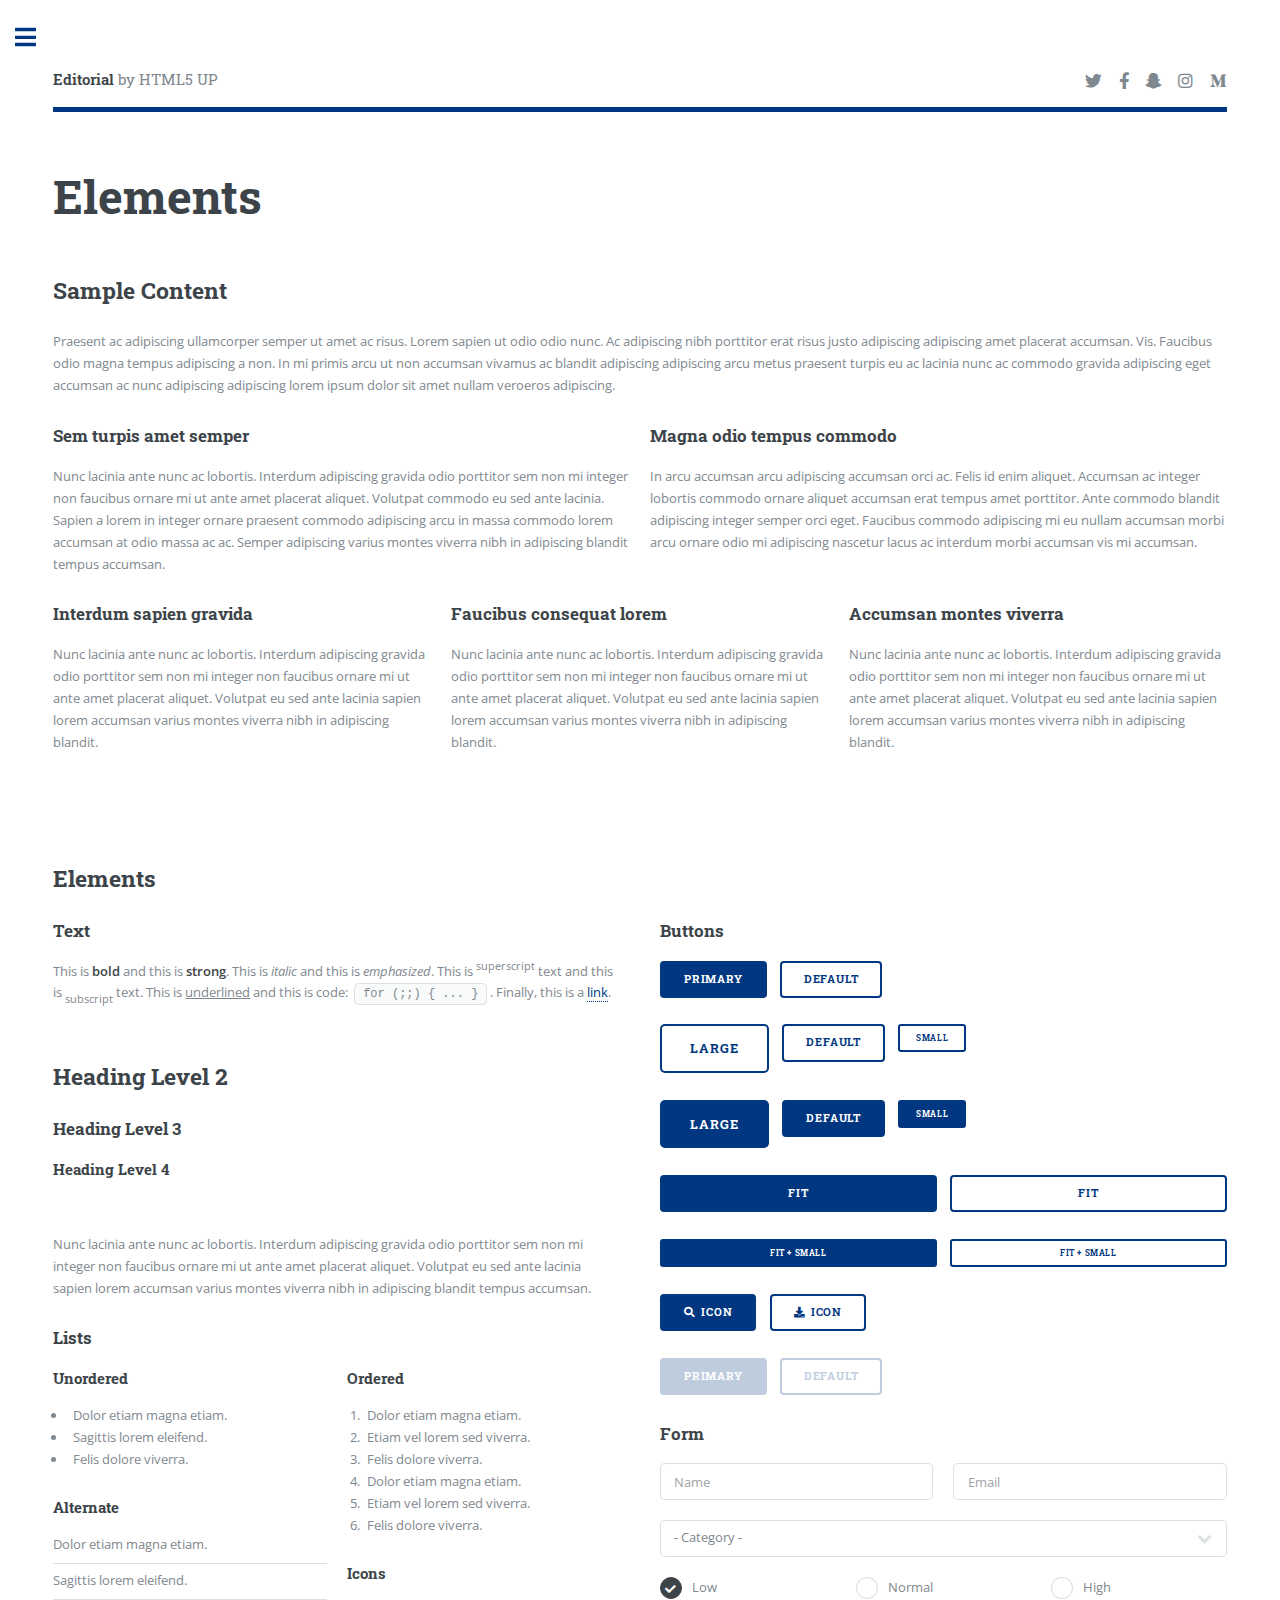
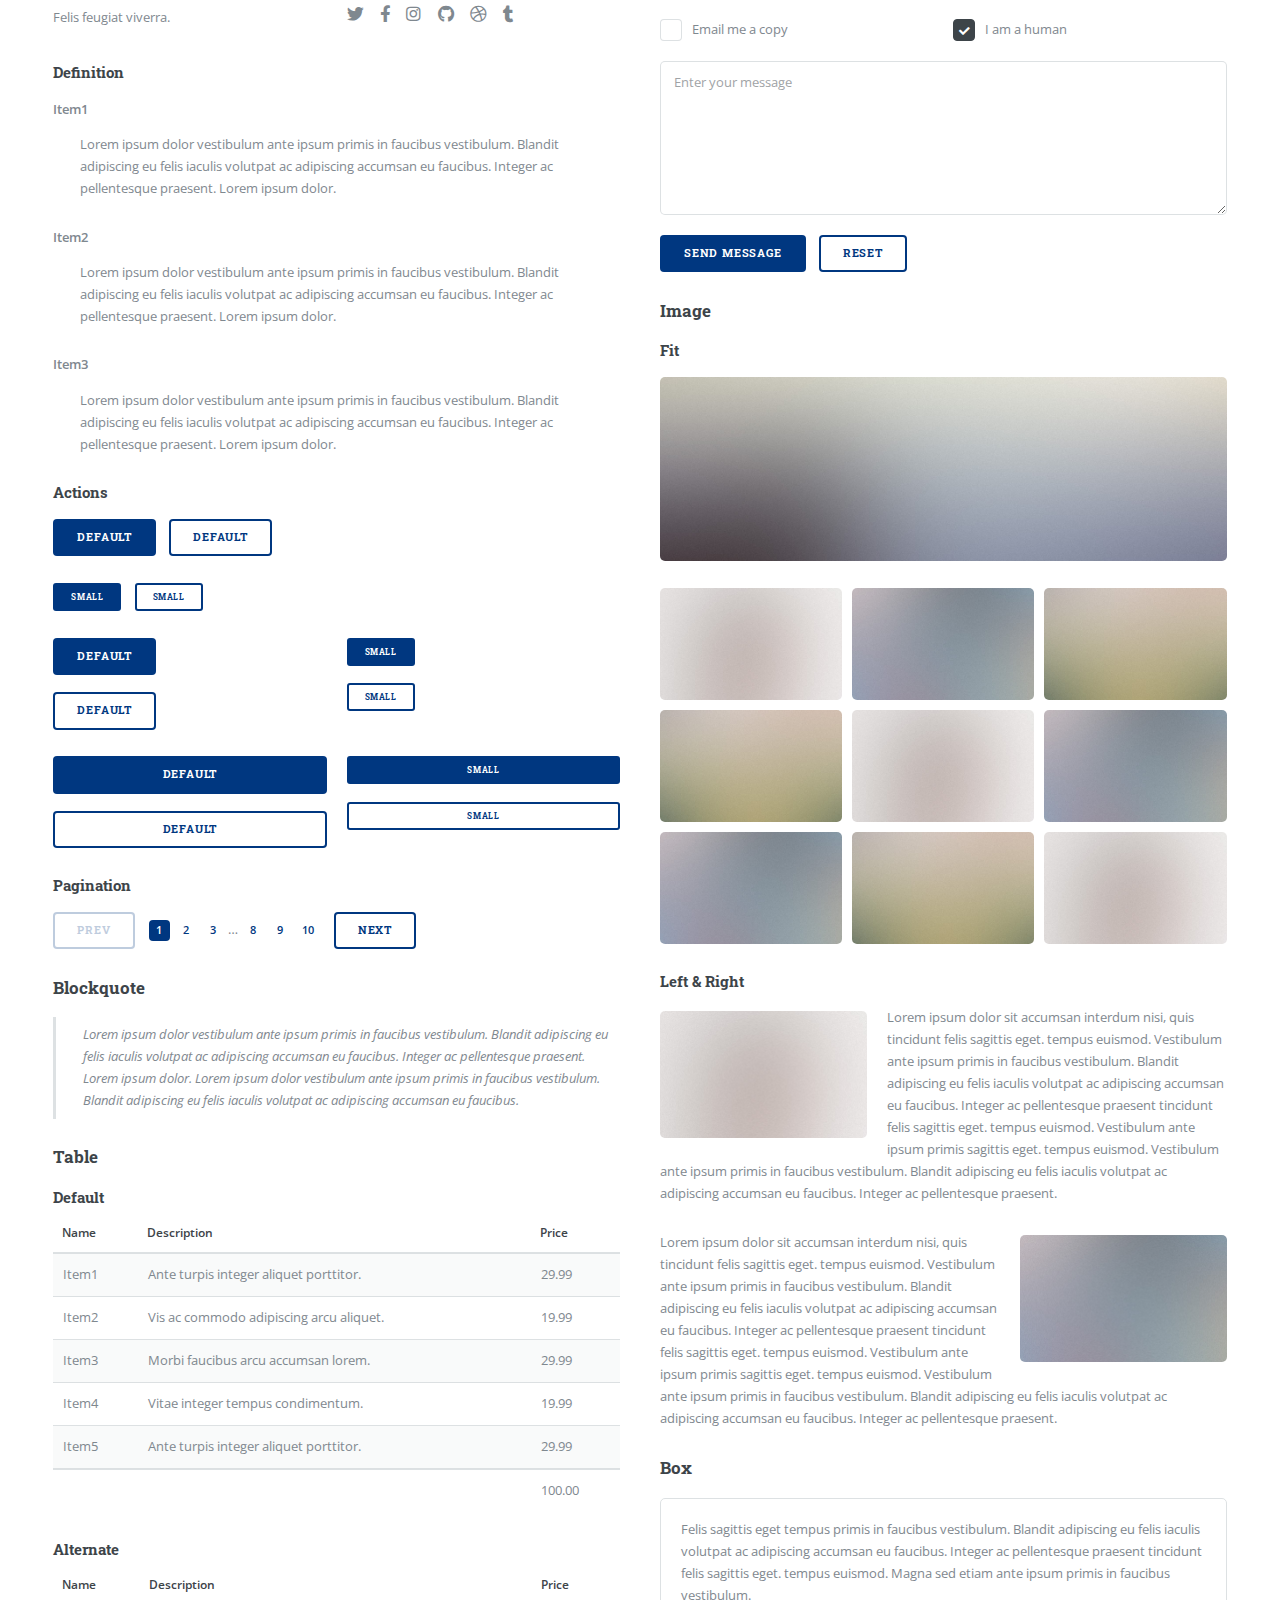
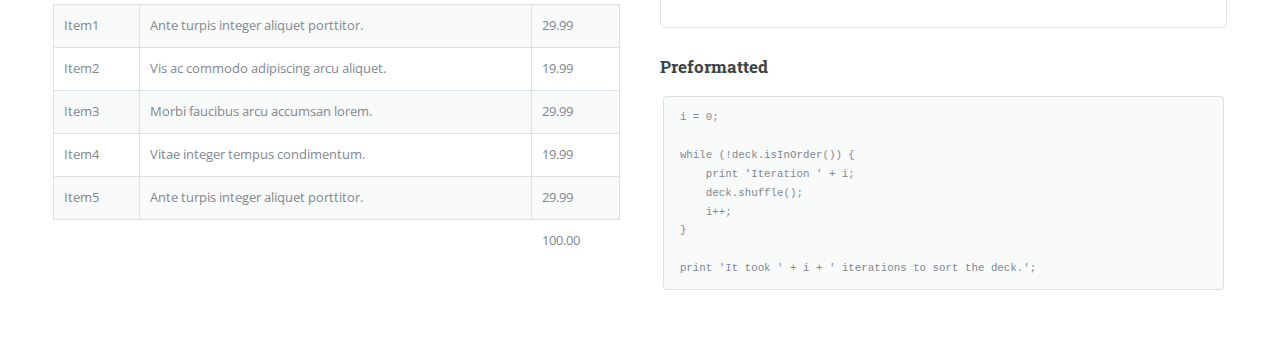
<file: elements.html>
<!DOCTYPE HTML>
<!--
	Editorial by HTML5 UP
	html5up.net | @ajlkn
	Free for personal and commercial use under the CCA 3.0 license (html5up.net/license)
-->
<html>
	<head>
		<title>Elements - Editorial by HTML5 UP</title>
		<meta charset="utf-8" />
		<meta name="viewport" content="width=device-width, initial-scale=1, user-scalable=no" />
		<link rel="stylesheet" href="assets/css/main.css" />
	</head>
	<body class="is-preload">

		<!-- Wrapper -->
			<div id="wrapper">

				<!-- Main -->
					<div id="main">
						<div class="inner">

							<!-- Header -->
								<header id="header">
									<a href="index.html" class="logo"><strong>Editorial</strong> by HTML5 UP</a>
									<ul class="icons">
										<li><a href="#" class="icon brands fa-twitter"><span class="label">Twitter</span></a></li>
										<li><a href="#" class="icon brands fa-facebook-f"><span class="label">Facebook</span></a></li>
										<li><a href="#" class="icon brands fa-snapchat-ghost"><span class="label">Snapchat</span></a></li>
										<li><a href="#" class="icon brands fa-instagram"><span class="label">Instagram</span></a></li>
										<li><a href="#" class="icon brands fa-medium-m"><span class="label">Medium</span></a></li>
									</ul>
								</header>

							<!-- Content -->
								<section>
									<header class="main">
										<h1>Elements</h1>
									</header>

									<!-- Content -->
										<h2 id="content">Sample Content</h2>
										<p>Praesent ac adipiscing ullamcorper semper ut amet ac risus. Lorem sapien ut odio odio nunc. Ac adipiscing nibh porttitor erat risus justo adipiscing adipiscing amet placerat accumsan. Vis. Faucibus odio magna tempus adipiscing a non. In mi primis arcu ut non accumsan vivamus ac blandit adipiscing adipiscing arcu metus praesent turpis eu ac lacinia nunc ac commodo gravida adipiscing eget accumsan ac nunc adipiscing adipiscing lorem ipsum dolor sit amet nullam veroeros adipiscing.</p>
										<div class="row">
											<div class="col-6 col-12-small">
												<h3>Sem turpis amet semper</h3>
												<p>Nunc lacinia ante nunc ac lobortis. Interdum adipiscing gravida odio porttitor sem non mi integer non faucibus ornare mi ut ante amet placerat aliquet. Volutpat commodo eu sed ante lacinia. Sapien a lorem in integer ornare praesent commodo adipiscing arcu in massa commodo lorem accumsan at odio massa ac ac. Semper adipiscing varius montes viverra nibh in adipiscing blandit tempus accumsan.</p>
											</div>
											<div class="col-6 col-12-small">
												<h3>Magna odio tempus commodo</h3>
												<p>In arcu accumsan arcu adipiscing accumsan orci ac. Felis id enim aliquet. Accumsan ac integer lobortis commodo ornare aliquet accumsan erat tempus amet porttitor. Ante commodo blandit adipiscing integer semper orci eget. Faucibus commodo adipiscing mi eu nullam accumsan morbi arcu ornare odio mi adipiscing nascetur lacus ac interdum morbi accumsan vis mi accumsan.</p>
											</div>
											<!-- Break -->
											<div class="col-4 col-12-medium">
												<h3>Interdum sapien gravida</h3>
												<p>Nunc lacinia ante nunc ac lobortis. Interdum adipiscing gravida odio porttitor sem non mi integer non faucibus ornare mi ut ante amet placerat aliquet. Volutpat eu sed ante lacinia sapien lorem accumsan varius montes viverra nibh in adipiscing blandit.</p>
											</div>
											<div class="col-4 col-12-medium">
												<h3>Faucibus consequat lorem</h3>
												<p>Nunc lacinia ante nunc ac lobortis. Interdum adipiscing gravida odio porttitor sem non mi integer non faucibus ornare mi ut ante amet placerat aliquet. Volutpat eu sed ante lacinia sapien lorem accumsan varius montes viverra nibh in adipiscing blandit.</p>
											</div>
											<div class="col-4 col-12-medium">
												<h3>Accumsan montes viverra</h3>
												<p>Nunc lacinia ante nunc ac lobortis. Interdum adipiscing gravida odio porttitor sem non mi integer non faucibus ornare mi ut ante amet placerat aliquet. Volutpat eu sed ante lacinia sapien lorem accumsan varius montes viverra nibh in adipiscing blandit.</p>
											</div>
										</div>

									<hr class="major" />

									<!-- Elements -->
										<h2 id="elements">Elements</h2>
										<div class="row gtr-200">
											<div class="col-6 col-12-medium">

												<!-- Text stuff -->
													<h3>Text</h3>
													<p>This is <b>bold</b> and this is <strong>strong</strong>. This is <i>italic</i> and this is <em>emphasized</em>.
													This is <sup>superscript</sup> text and this is <sub>subscript</sub> text.
													This is <u>underlined</u> and this is code: <code>for (;;) { ... }</code>.
													Finally, this is a <a href="#">link</a>.</p>
													<hr />
													<h2>Heading Level 2</h2>
													<h3>Heading Level 3</h3>
													<h4>Heading Level 4</h4>
													<hr />
													<p>Nunc lacinia ante nunc ac lobortis. Interdum adipiscing gravida odio porttitor sem non mi integer non faucibus ornare mi ut ante amet placerat aliquet. Volutpat eu sed ante lacinia sapien lorem accumsan varius montes viverra nibh in adipiscing blandit tempus accumsan.</p>

												<!-- Lists -->
													<h3>Lists</h3>
													<div class="row">
														<div class="col-6 col-12-small">

															<h4>Unordered</h4>
															<ul>
																<li>Dolor etiam magna etiam.</li>
																<li>Sagittis lorem eleifend.</li>
																<li>Felis dolore viverra.</li>
															</ul>

															<h4>Alternate</h4>
															<ul class="alt">
																<li>Dolor etiam magna etiam.</li>
																<li>Sagittis lorem eleifend.</li>
																<li>Felis feugiat viverra.</li>
															</ul>

														</div>
														<div class="col-6 col-12-small">

															<h4>Ordered</h4>
															<ol>
																<li>Dolor etiam magna etiam.</li>
																<li>Etiam vel lorem sed viverra.</li>
																<li>Felis dolore viverra.</li>
																<li>Dolor etiam magna etiam.</li>
																<li>Etiam vel lorem sed viverra.</li>
																<li>Felis dolore viverra.</li>
															</ol>

															<h4>Icons</h4>
															<ul class="icons">
																<li><a href="#" class="icon brands fa-twitter"><span class="label">Twitter</span></a></li>
																<li><a href="#" class="icon brands fa-facebook-f"><span class="label">Facebook</span></a></li>
																<li><a href="#" class="icon brands fa-instagram"><span class="label">Instagram</span></a></li>
																<li><a href="#" class="icon brands fa-github"><span class="label">Github</span></a></li>
																<li><a href="#" class="icon brands fa-dribbble"><span class="label">Dribbble</span></a></li>
																<li><a href="#" class="icon brands fa-tumblr"><span class="label">Tumblr</span></a></li>
															</ul>

														</div>
													</div>
													<h4>Definition</h4>
													<dl>
														<dt>Item1</dt>
														<dd>
															<p>Lorem ipsum dolor vestibulum ante ipsum primis in faucibus vestibulum. Blandit adipiscing eu felis iaculis volutpat ac adipiscing accumsan eu faucibus. Integer ac pellentesque praesent. Lorem ipsum dolor.</p>
														</dd>
														<dt>Item2</dt>
														<dd>
															<p>Lorem ipsum dolor vestibulum ante ipsum primis in faucibus vestibulum. Blandit adipiscing eu felis iaculis volutpat ac adipiscing accumsan eu faucibus. Integer ac pellentesque praesent. Lorem ipsum dolor.</p>
														</dd>
														<dt>Item3</dt>
														<dd>
															<p>Lorem ipsum dolor vestibulum ante ipsum primis in faucibus vestibulum. Blandit adipiscing eu felis iaculis volutpat ac adipiscing accumsan eu faucibus. Integer ac pellentesque praesent. Lorem ipsum dolor.</p>
														</dd>
													</dl>

													<h4>Actions</h4>
													<ul class="actions">
														<li><a href="#" class="button primary">Default</a></li>
														<li><a href="#" class="button">Default</a></li>
													</ul>
													<ul class="actions small">
														<li><a href="#" class="button primary small">Small</a></li>
														<li><a href="#" class="button small">Small</a></li>
													</ul>
													<div class="row">
														<div class="col-6 col-12-small">
															<ul class="actions stacked">
																<li><a href="#" class="button primary">Default</a></li>
																<li><a href="#" class="button">Default</a></li>
															</ul>
														</div>
														<div class="col-6 col-12-small">
															<ul class="actions stacked">
																<li><a href="#" class="button primary small">Small</a></li>
																<li><a href="#" class="button small">Small</a></li>
															</ul>
														</div>
														<div class="col-6 col-12-small">
															<ul class="actions stacked">
																<li><a href="#" class="button primary fit">Default</a></li>
																<li><a href="#" class="button fit">Default</a></li>
															</ul>
														</div>
														<div class="col-6 col-12-small">
															<ul class="actions stacked">
																<li><a href="#" class="button primary small fit">Small</a></li>
																<li><a href="#" class="button small fit">Small</a></li>
															</ul>
														</div>
													</div>

													<h4>Pagination</h4>
													<ul class="pagination">
														<li><span class="button disabled">Prev</span></li>
														<li><a href="#" class="page active">1</a></li>
														<li><a href="#" class="page">2</a></li>
														<li><a href="#" class="page">3</a></li>
														<li><span>&hellip;</span></li>
														<li><a href="#" class="page">8</a></li>
														<li><a href="#" class="page">9</a></li>
														<li><a href="#" class="page">10</a></li>
														<li><a href="#" class="button">Next</a></li>
													</ul>

												<!-- Blockquote -->
													<h3>Blockquote</h3>
													<blockquote>Lorem ipsum dolor vestibulum ante ipsum primis in faucibus vestibulum. Blandit adipiscing eu felis iaculis volutpat ac adipiscing accumsan eu faucibus. Integer ac pellentesque praesent. Lorem ipsum dolor. Lorem ipsum dolor vestibulum ante ipsum primis in faucibus vestibulum. Blandit adipiscing eu felis iaculis volutpat ac adipiscing accumsan eu faucibus.</blockquote>

												<!-- Table -->
													<h3>Table</h3>

													<h4>Default</h4>
													<div class="table-wrapper">
														<table>
															<thead>
																<tr>
																	<th>Name</th>
																	<th>Description</th>
																	<th>Price</th>
																</tr>
															</thead>
															<tbody>
																<tr>
																	<td>Item1</td>
																	<td>Ante turpis integer aliquet porttitor.</td>
																	<td>29.99</td>
																</tr>
																<tr>
																	<td>Item2</td>
																	<td>Vis ac commodo adipiscing arcu aliquet.</td>
																	<td>19.99</td>
																</tr>
																<tr>
																	<td>Item3</td>
																	<td> Morbi faucibus arcu accumsan lorem.</td>
																	<td>29.99</td>
																</tr>
																<tr>
																	<td>Item4</td>
																	<td>Vitae integer tempus condimentum.</td>
																	<td>19.99</td>
																</tr>
																<tr>
																	<td>Item5</td>
																	<td>Ante turpis integer aliquet porttitor.</td>
																	<td>29.99</td>
																</tr>
															</tbody>
															<tfoot>
																<tr>
																	<td colspan="2"></td>
																	<td>100.00</td>
																</tr>
															</tfoot>
														</table>
													</div>

													<h4>Alternate</h4>
													<div class="table-wrapper">
														<table class="alt">
															<thead>
																<tr>
																	<th>Name</th>
																	<th>Description</th>
																	<th>Price</th>
																</tr>
															</thead>
															<tbody>
																<tr>
																	<td>Item1</td>
																	<td>Ante turpis integer aliquet porttitor.</td>
																	<td>29.99</td>
																</tr>
																<tr>
																	<td>Item2</td>
																	<td>Vis ac commodo adipiscing arcu aliquet.</td>
																	<td>19.99</td>
																</tr>
																<tr>
																	<td>Item3</td>
																	<td> Morbi faucibus arcu accumsan lorem.</td>
																	<td>29.99</td>
																</tr>
																<tr>
																	<td>Item4</td>
																	<td>Vitae integer tempus condimentum.</td>
																	<td>19.99</td>
																</tr>
																<tr>
																	<td>Item5</td>
																	<td>Ante turpis integer aliquet porttitor.</td>
																	<td>29.99</td>
																</tr>
															</tbody>
															<tfoot>
																<tr>
																	<td colspan="2"></td>
																	<td>100.00</td>
																</tr>
															</tfoot>
														</table>
													</div>

											</div>
											<div class="col-6 col-12-medium">

												<!-- Buttons -->
													<h3>Buttons</h3>
													<ul class="actions">
														<li><a href="#" class="button primary">Primary</a></li>
														<li><a href="#" class="button">Default</a></li>
													</ul>
													<ul class="actions">
														<li><a href="#" class="button large">Large</a></li>
														<li><a href="#" class="button">Default</a></li>
														<li><a href="#" class="button small">Small</a></li>
													</ul>
													<ul class="actions">
														<li><a href="#" class="button primary large">Large</a></li>
														<li><a href="#" class="button primary">Default</a></li>
														<li><a href="#" class="button primary small">Small</a></li>
													</ul>
													<ul class="actions fit">
														<li><a href="#" class="button primary fit">Fit</a></li>
														<li><a href="#" class="button fit">Fit</a></li>
													</ul>
													<ul class="actions fit small">
														<li><a href="#" class="button primary fit small">Fit + Small</a></li>
														<li><a href="#" class="button fit small">Fit + Small</a></li>
													</ul>
													<ul class="actions">
														<li><a href="#" class="button primary icon solid fa-search">Icon</a></li>
														<li><a href="#" class="button icon solid fa-download">Icon</a></li>
													</ul>
													<ul class="actions">
														<li><span class="button primary disabled">Primary</span></li>
														<li><span class="button disabled">Default</span></li>
													</ul>

												<!-- Form -->
													<h3>Form</h3>

													<form method="post" action="#">
														<div class="row gtr-uniform">
															<div class="col-6 col-12-xsmall">
																<input type="text" name="demo-name" id="demo-name" value="" placeholder="Name" />
															</div>
															<div class="col-6 col-12-xsmall">
																<input type="email" name="demo-email" id="demo-email" value="" placeholder="Email" />
															</div>
															<!-- Break -->
															<div class="col-12">
																<select name="demo-category" id="demo-category">
																	<option value="">- Category -</option>
																	<option value="1">Manufacturing</option>
																	<option value="1">Shipping</option>
																	<option value="1">Administration</option>
																	<option value="1">Human Resources</option>
																</select>
															</div>
															<!-- Break -->
															<div class="col-4 col-12-small">
																<input type="radio" id="demo-priority-low" name="demo-priority" checked>
																<label for="demo-priority-low">Low</label>
															</div>
															<div class="col-4 col-12-small">
																<input type="radio" id="demo-priority-normal" name="demo-priority">
																<label for="demo-priority-normal">Normal</label>
															</div>
															<div class="col-4 col-12-small">
																<input type="radio" id="demo-priority-high" name="demo-priority">
																<label for="demo-priority-high">High</label>
															</div>
															<!-- Break -->
															<div class="col-6 col-12-small">
																<input type="checkbox" id="demo-copy" name="demo-copy">
																<label for="demo-copy">Email me a copy</label>
															</div>
															<div class="col-6 col-12-small">
																<input type="checkbox" id="demo-human" name="demo-human" checked>
																<label for="demo-human">I am a human</label>
															</div>
															<!-- Break -->
															<div class="col-12">
																<textarea name="demo-message" id="demo-message" placeholder="Enter your message" rows="6"></textarea>
															</div>
															<!-- Break -->
															<div class="col-12">
																<ul class="actions">
																	<li><input type="submit" value="Send Message" class="primary" /></li>
																	<li><input type="reset" value="Reset" /></li>
																</ul>
															</div>
														</div>
													</form>

												<!-- Image -->
													<h3>Image</h3>

													<h4>Fit</h4>
													<span class="image fit"><img src="images/pic11.jpg" alt="" /></span>
													<div class="box alt">
														<div class="row gtr-50 gtr-uniform">
															<div class="col-4"><span class="image fit"><img src="images/pic01.jpg" alt="" /></span></div>
															<div class="col-4"><span class="image fit"><img src="images/pic02.jpg" alt="" /></span></div>
															<div class="col-4"><span class="image fit"><img src="images/pic03.jpg" alt="" /></span></div>
															<!-- Break -->
															<div class="col-4"><span class="image fit"><img src="images/pic03.jpg" alt="" /></span></div>
															<div class="col-4"><span class="image fit"><img src="images/pic01.jpg" alt="" /></span></div>
															<div class="col-4"><span class="image fit"><img src="images/pic02.jpg" alt="" /></span></div>
															<!-- Break -->
															<div class="col-4"><span class="image fit"><img src="images/pic02.jpg" alt="" /></span></div>
															<div class="col-4"><span class="image fit"><img src="images/pic03.jpg" alt="" /></span></div>
															<div class="col-4"><span class="image fit"><img src="images/pic01.jpg" alt="" /></span></div>
														</div>
													</div>

													<h4>Left &amp; Right</h4>
													<p><span class="image left"><img src="images/pic01.jpg" alt="" /></span>Lorem ipsum dolor sit accumsan interdum nisi, quis tincidunt felis sagittis eget. tempus euismod. Vestibulum ante ipsum primis in faucibus vestibulum. Blandit adipiscing eu felis iaculis volutpat ac adipiscing accumsan eu faucibus. Integer ac pellentesque praesent tincidunt felis sagittis eget. tempus euismod. Vestibulum ante ipsum primis sagittis eget. tempus euismod. Vestibulum ante ipsum primis in faucibus vestibulum. Blandit adipiscing eu felis iaculis volutpat ac adipiscing accumsan eu faucibus. Integer ac pellentesque praesent.</p>
													<p><span class="image right"><img src="images/pic02.jpg" alt="" /></span>Lorem ipsum dolor sit accumsan interdum nisi, quis tincidunt felis sagittis eget. tempus euismod. Vestibulum ante ipsum primis in faucibus vestibulum. Blandit adipiscing eu felis iaculis volutpat ac adipiscing accumsan eu faucibus. Integer ac pellentesque praesent tincidunt felis sagittis eget. tempus euismod. Vestibulum ante ipsum primis sagittis eget. tempus euismod. Vestibulum ante ipsum primis in faucibus vestibulum. Blandit adipiscing eu felis iaculis volutpat ac adipiscing accumsan eu faucibus. Integer ac pellentesque praesent.</p>

												<!-- Box -->
													<h3>Box</h3>
													<div class="box">
														<p>Felis sagittis eget tempus primis in faucibus vestibulum. Blandit adipiscing eu felis iaculis volutpat ac adipiscing accumsan eu faucibus. Integer ac pellentesque praesent tincidunt felis sagittis eget. tempus euismod. Magna sed etiam ante ipsum primis in faucibus vestibulum.</p>
													</div>

												<!-- Preformatted Code -->
													<h3>Preformatted</h3>
													<pre><code>i = 0;

while (!deck.isInOrder()) {
    print 'Iteration ' + i;
    deck.shuffle();
    i++;
}

print 'It took ' + i + ' iterations to sort the deck.';
</code></pre>

											</div>
										</div>

								</section>

						</div>
					</div>

				<!-- Sidebar -->
					<div id="sidebar">
						<div class="inner">

							<!-- Search -->
								<section id="search" class="alt">
									<form method="post" action="#">
										<input type="text" name="query" id="query" placeholder="Search" />
									</form>
								</section>

							<!-- Menu -->
								<nav id="menu">
									<header class="major">
										<h2>Menu</h2>
									</header>
									<ul>
										<li><a href="index.html">Homepage</a></li>
										<li><a href="generic.html">Generic</a></li>
										<li><a href="elements.html">Elements</a></li>
										<li>
											<span class="opener">Submenu</span>
											<ul>
												<li><a href="#">Lorem Dolor</a></li>
												<li><a href="#">Ipsum Adipiscing</a></li>
												<li><a href="#">Tempus Magna</a></li>
												<li><a href="#">Feugiat Veroeros</a></li>
											</ul>
										</li>
										<li><a href="#">Etiam Dolore</a></li>
										<li><a href="#">Adipiscing</a></li>
										<li>
											<span class="opener">Another Submenu</span>
											<ul>
												<li><a href="#">Lorem Dolor</a></li>
												<li><a href="#">Ipsum Adipiscing</a></li>
												<li><a href="#">Tempus Magna</a></li>
												<li><a href="#">Feugiat Veroeros</a></li>
											</ul>
										</li>
										<li><a href="#">Maximus Erat</a></li>
										<li><a href="#">Sapien Mauris</a></li>
										<li><a href="#">Amet Lacinia</a></li>
									</ul>
								</nav>

							<!-- Section -->
								<section>
									<header class="major">
										<h2>Ante interdum</h2>
									</header>
									<div class="mini-posts">
										<article>
											<a href="#" class="image"><img src="images/pic07.jpg" alt="" /></a>
											<p>Aenean ornare velit lacus, ac varius enim lorem ullamcorper dolore aliquam.</p>
										</article>
										<article>
											<a href="#" class="image"><img src="images/pic08.jpg" alt="" /></a>
											<p>Aenean ornare velit lacus, ac varius enim lorem ullamcorper dolore aliquam.</p>
										</article>
										<article>
											<a href="#" class="image"><img src="images/pic09.jpg" alt="" /></a>
											<p>Aenean ornare velit lacus, ac varius enim lorem ullamcorper dolore aliquam.</p>
										</article>
									</div>
									<ul class="actions">
										<li><a href="#" class="button">More</a></li>
									</ul>
								</section>

							<!-- Section -->
								<section>
									<header class="major">
										<h2>Get in touch</h2>
									</header>
									<p>Sed varius enim lorem ullamcorper dolore aliquam aenean ornare velit lacus, ac varius enim lorem ullamcorper dolore. Proin sed aliquam facilisis ante interdum. Sed nulla amet lorem feugiat tempus aliquam.</p>
									<ul class="contact">
										<li class="icon solid fa-envelope"><a href="#">information@untitled.tld</a></li>
										<li class="icon solid fa-phone">(000) 000-0000</li>
										<li class="icon solid fa-home">1234 Somewhere Road #8254<br />
										Nashville, TN 00000-0000</li>
									</ul>
								</section>

							<!-- Footer -->
								<footer id="footer">
									<p class="copyright">&copy; Untitled. All rights reserved. Demo Images: <a href="https://unsplash.com">Unsplash</a>. Design: <a href="https://html5up.net">HTML5 UP</a>.</p>
								</footer>

						</div>
					</div>

			</div>

		<!-- Scripts -->
			<script src="assets/js/jquery.min.js"></script>
			<script src="assets/js/browser.min.js"></script>
			<script src="assets/js/breakpoints.min.js"></script>
			<script src="assets/js/util.js"></script>
			<script src="assets/js/main.js"></script>

	</body>
</html>
</file>
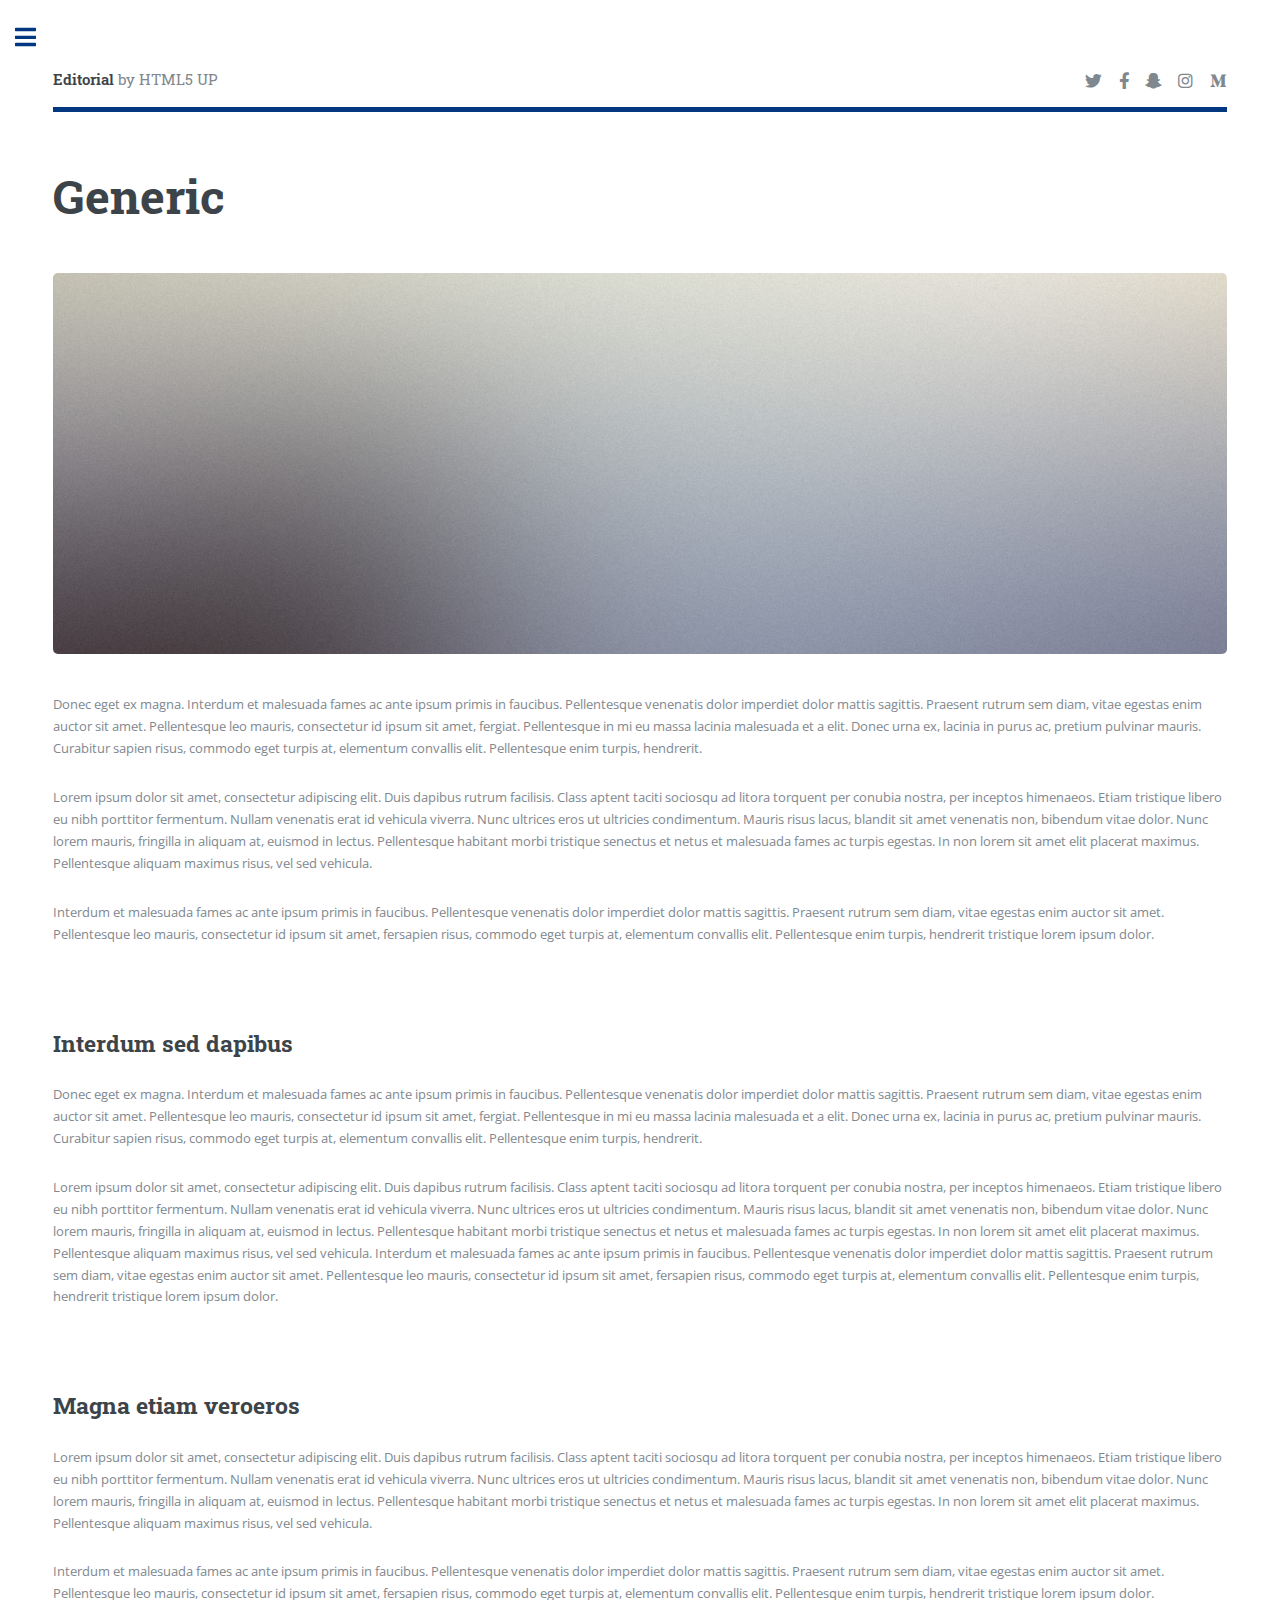
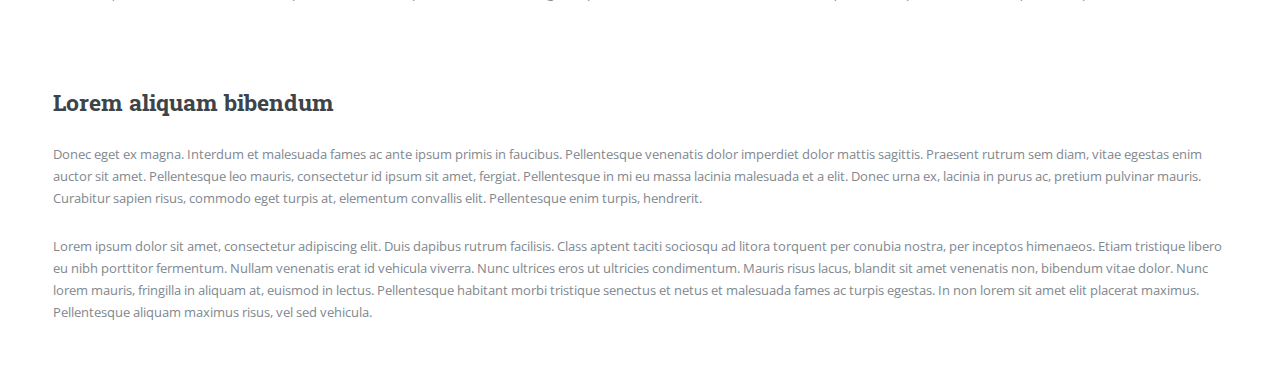
<file: generic.html>
<!DOCTYPE HTML>
<!--
	Editorial by HTML5 UP
	html5up.net | @ajlkn
	Free for personal and commercial use under the CCA 3.0 license (html5up.net/license)
-->
<html>
	<head>
		<title>Generic - Editorial by HTML5 UP</title>
		<meta charset="utf-8" />
		<meta name="viewport" content="width=device-width, initial-scale=1, user-scalable=no" />
		<link rel="stylesheet" href="assets/css/main.css" />
	</head>
	<body class="is-preload">

		<!-- Wrapper -->
			<div id="wrapper">

				<!-- Main -->
					<div id="main">
						<div class="inner">

							<!-- Header -->
								<header id="header">
									<a href="index.html" class="logo"><strong>Editorial</strong> by HTML5 UP</a>
									<ul class="icons">
										<li><a href="#" class="icon brands fa-twitter"><span class="label">Twitter</span></a></li>
										<li><a href="#" class="icon brands fa-facebook-f"><span class="label">Facebook</span></a></li>
										<li><a href="#" class="icon brands fa-snapchat-ghost"><span class="label">Snapchat</span></a></li>
										<li><a href="#" class="icon brands fa-instagram"><span class="label">Instagram</span></a></li>
										<li><a href="#" class="icon brands fa-medium-m"><span class="label">Medium</span></a></li>
									</ul>
								</header>

							<!-- Content -->
								<section>
									<header class="main">
										<h1>Generic</h1>
									</header>

									<span class="image main"><img src="images/pic11.jpg" alt="" /></span>

									<p>Donec eget ex magna. Interdum et malesuada fames ac ante ipsum primis in faucibus. Pellentesque venenatis dolor imperdiet dolor mattis sagittis. Praesent rutrum sem diam, vitae egestas enim auctor sit amet. Pellentesque leo mauris, consectetur id ipsum sit amet, fergiat. Pellentesque in mi eu massa lacinia malesuada et a elit. Donec urna ex, lacinia in purus ac, pretium pulvinar mauris. Curabitur sapien risus, commodo eget turpis at, elementum convallis elit. Pellentesque enim turpis, hendrerit.</p>
									<p>Lorem ipsum dolor sit amet, consectetur adipiscing elit. Duis dapibus rutrum facilisis. Class aptent taciti sociosqu ad litora torquent per conubia nostra, per inceptos himenaeos. Etiam tristique libero eu nibh porttitor fermentum. Nullam venenatis erat id vehicula viverra. Nunc ultrices eros ut ultricies condimentum. Mauris risus lacus, blandit sit amet venenatis non, bibendum vitae dolor. Nunc lorem mauris, fringilla in aliquam at, euismod in lectus. Pellentesque habitant morbi tristique senectus et netus et malesuada fames ac turpis egestas. In non lorem sit amet elit placerat maximus. Pellentesque aliquam maximus risus, vel sed vehicula.</p>
									<p>Interdum et malesuada fames ac ante ipsum primis in faucibus. Pellentesque venenatis dolor imperdiet dolor mattis sagittis. Praesent rutrum sem diam, vitae egestas enim auctor sit amet. Pellentesque leo mauris, consectetur id ipsum sit amet, fersapien risus, commodo eget turpis at, elementum convallis elit. Pellentesque enim turpis, hendrerit tristique lorem ipsum dolor.</p>

									<hr class="major" />

									<h2>Interdum sed dapibus</h2>
									<p>Donec eget ex magna. Interdum et malesuada fames ac ante ipsum primis in faucibus. Pellentesque venenatis dolor imperdiet dolor mattis sagittis. Praesent rutrum sem diam, vitae egestas enim auctor sit amet. Pellentesque leo mauris, consectetur id ipsum sit amet, fergiat. Pellentesque in mi eu massa lacinia malesuada et a elit. Donec urna ex, lacinia in purus ac, pretium pulvinar mauris. Curabitur sapien risus, commodo eget turpis at, elementum convallis elit. Pellentesque enim turpis, hendrerit.</p>
									<p>Lorem ipsum dolor sit amet, consectetur adipiscing elit. Duis dapibus rutrum facilisis. Class aptent taciti sociosqu ad litora torquent per conubia nostra, per inceptos himenaeos. Etiam tristique libero eu nibh porttitor fermentum. Nullam venenatis erat id vehicula viverra. Nunc ultrices eros ut ultricies condimentum. Mauris risus lacus, blandit sit amet venenatis non, bibendum vitae dolor. Nunc lorem mauris, fringilla in aliquam at, euismod in lectus. Pellentesque habitant morbi tristique senectus et netus et malesuada fames ac turpis egestas. In non lorem sit amet elit placerat maximus. Pellentesque aliquam maximus risus, vel sed vehicula. Interdum et malesuada fames ac ante ipsum primis in faucibus. Pellentesque venenatis dolor imperdiet dolor mattis sagittis. Praesent rutrum sem diam, vitae egestas enim auctor sit amet. Pellentesque leo mauris, consectetur id ipsum sit amet, fersapien risus, commodo eget turpis at, elementum convallis elit. Pellentesque enim turpis, hendrerit tristique lorem ipsum dolor.</p>

									<hr class="major" />

									<h2>Magna etiam veroeros</h2>
									<p>Lorem ipsum dolor sit amet, consectetur adipiscing elit. Duis dapibus rutrum facilisis. Class aptent taciti sociosqu ad litora torquent per conubia nostra, per inceptos himenaeos. Etiam tristique libero eu nibh porttitor fermentum. Nullam venenatis erat id vehicula viverra. Nunc ultrices eros ut ultricies condimentum. Mauris risus lacus, blandit sit amet venenatis non, bibendum vitae dolor. Nunc lorem mauris, fringilla in aliquam at, euismod in lectus. Pellentesque habitant morbi tristique senectus et netus et malesuada fames ac turpis egestas. In non lorem sit amet elit placerat maximus. Pellentesque aliquam maximus risus, vel sed vehicula.</p>
									<p>Interdum et malesuada fames ac ante ipsum primis in faucibus. Pellentesque venenatis dolor imperdiet dolor mattis sagittis. Praesent rutrum sem diam, vitae egestas enim auctor sit amet. Pellentesque leo mauris, consectetur id ipsum sit amet, fersapien risus, commodo eget turpis at, elementum convallis elit. Pellentesque enim turpis, hendrerit tristique lorem ipsum dolor.</p>

									<hr class="major" />

									<h2>Lorem aliquam bibendum</h2>
									<p>Donec eget ex magna. Interdum et malesuada fames ac ante ipsum primis in faucibus. Pellentesque venenatis dolor imperdiet dolor mattis sagittis. Praesent rutrum sem diam, vitae egestas enim auctor sit amet. Pellentesque leo mauris, consectetur id ipsum sit amet, fergiat. Pellentesque in mi eu massa lacinia malesuada et a elit. Donec urna ex, lacinia in purus ac, pretium pulvinar mauris. Curabitur sapien risus, commodo eget turpis at, elementum convallis elit. Pellentesque enim turpis, hendrerit.</p>
									<p>Lorem ipsum dolor sit amet, consectetur adipiscing elit. Duis dapibus rutrum facilisis. Class aptent taciti sociosqu ad litora torquent per conubia nostra, per inceptos himenaeos. Etiam tristique libero eu nibh porttitor fermentum. Nullam venenatis erat id vehicula viverra. Nunc ultrices eros ut ultricies condimentum. Mauris risus lacus, blandit sit amet venenatis non, bibendum vitae dolor. Nunc lorem mauris, fringilla in aliquam at, euismod in lectus. Pellentesque habitant morbi tristique senectus et netus et malesuada fames ac turpis egestas. In non lorem sit amet elit placerat maximus. Pellentesque aliquam maximus risus, vel sed vehicula.</p>

								</section>

						</div>
					</div>

				<!-- Sidebar -->
					<div id="sidebar">
						<div class="inner">

							<!-- Search -->
								<section id="search" class="alt">
									<form method="post" action="#">
										<input type="text" name="query" id="query" placeholder="Search" />
									</form>
								</section>

							<!-- Menu -->
								<nav id="menu">
									<header class="major">
										<h2>Menu</h2>
									</header>
									<ul>
										<li><a href="index.html">Homepage</a></li>
										<li><a href="generic.html">Generic</a></li>
										<li><a href="elements.html">Elements</a></li>
										<li>
											<span class="opener">Submenu</span>
											<ul>
												<li><a href="#">Lorem Dolor</a></li>
												<li><a href="#">Ipsum Adipiscing</a></li>
												<li><a href="#">Tempus Magna</a></li>
												<li><a href="#">Feugiat Veroeros</a></li>
											</ul>
										</li>
										<li><a href="#">Etiam Dolore</a></li>
										<li><a href="#">Adipiscing</a></li>
										<li>
											<span class="opener">Another Submenu</span>
											<ul>
												<li><a href="#">Lorem Dolor</a></li>
												<li><a href="#">Ipsum Adipiscing</a></li>
												<li><a href="#">Tempus Magna</a></li>
												<li><a href="#">Feugiat Veroeros</a></li>
											</ul>
										</li>
										<li><a href="#">Maximus Erat</a></li>
										<li><a href="#">Sapien Mauris</a></li>
										<li><a href="#">Amet Lacinia</a></li>
									</ul>
								</nav>

							<!-- Section -->
								<section>
									<header class="major">
										<h2>Ante interdum</h2>
									</header>
									<div class="mini-posts">
										<article>
											<a href="#" class="image"><img src="images/pic07.jpg" alt="" /></a>
											<p>Aenean ornare velit lacus, ac varius enim lorem ullamcorper dolore aliquam.</p>
										</article>
										<article>
											<a href="#" class="image"><img src="images/pic08.jpg" alt="" /></a>
											<p>Aenean ornare velit lacus, ac varius enim lorem ullamcorper dolore aliquam.</p>
										</article>
										<article>
											<a href="#" class="image"><img src="images/pic09.jpg" alt="" /></a>
											<p>Aenean ornare velit lacus, ac varius enim lorem ullamcorper dolore aliquam.</p>
										</article>
									</div>
									<ul class="actions">
										<li><a href="#" class="button">More</a></li>
									</ul>
								</section>

							<!-- Section -->
								<section>
									<header class="major">
										<h2>Get in touch</h2>
									</header>
									<p>Sed varius enim lorem ullamcorper dolore aliquam aenean ornare velit lacus, ac varius enim lorem ullamcorper dolore. Proin sed aliquam facilisis ante interdum. Sed nulla amet lorem feugiat tempus aliquam.</p>
									<ul class="contact">
										<li class="icon solid fa-envelope"><a href="#">information@untitled.tld</a></li>
										<li class="icon solid fa-phone">(000) 000-0000</li>
										<li class="icon solid fa-home">1234 Somewhere Road #8254<br />
										Nashville, TN 00000-0000</li>
									</ul>
								</section>

							<!-- Footer -->
								<footer id="footer">
									<p class="copyright">&copy; Untitled. All rights reserved. Demo Images: <a href="https://unsplash.com">Unsplash</a>. Design: <a href="https://html5up.net">HTML5 UP</a>.</p>
								</footer>

						</div>
					</div>

			</div>

		<!-- Scripts -->
			<script src="assets/js/jquery.min.js"></script>
			<script src="assets/js/browser.min.js"></script>
			<script src="assets/js/breakpoints.min.js"></script>
			<script src="assets/js/util.js"></script>
			<script src="assets/js/main.js"></script>

	</body>
</html>
</file>
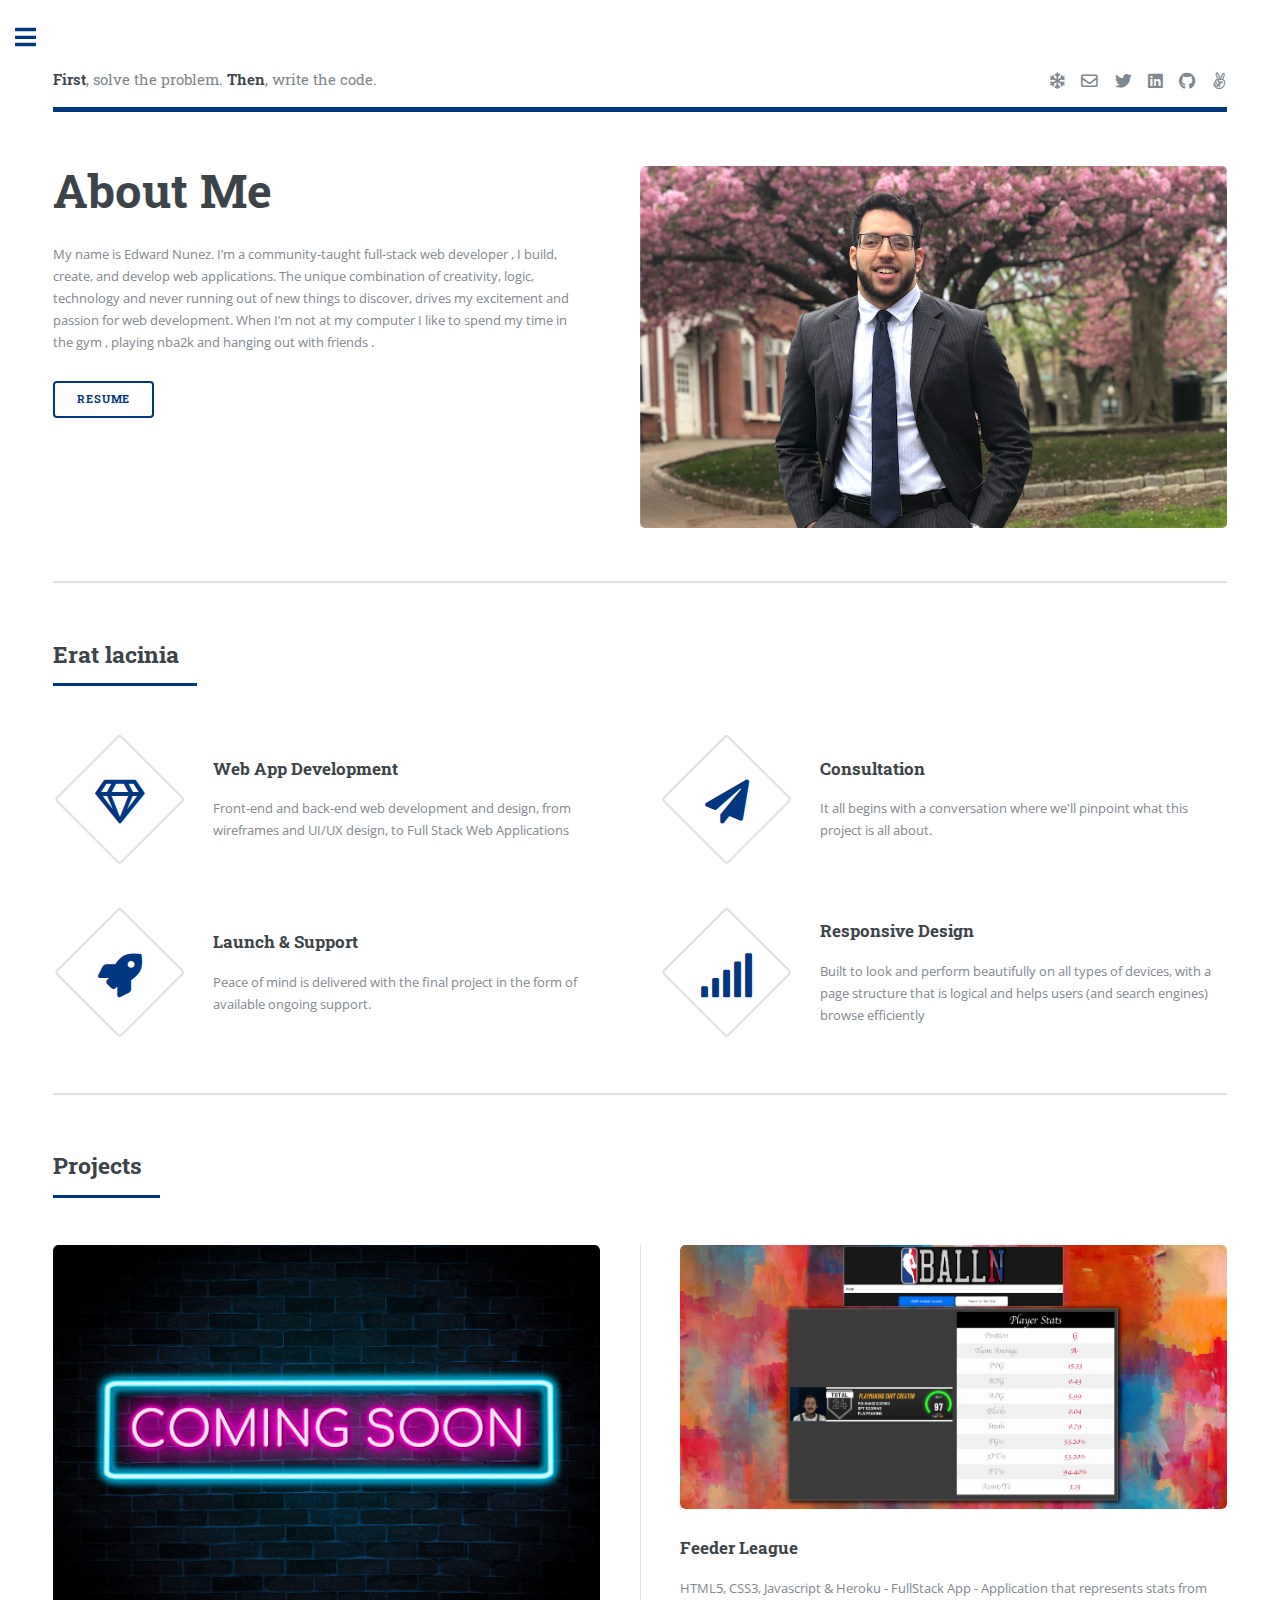
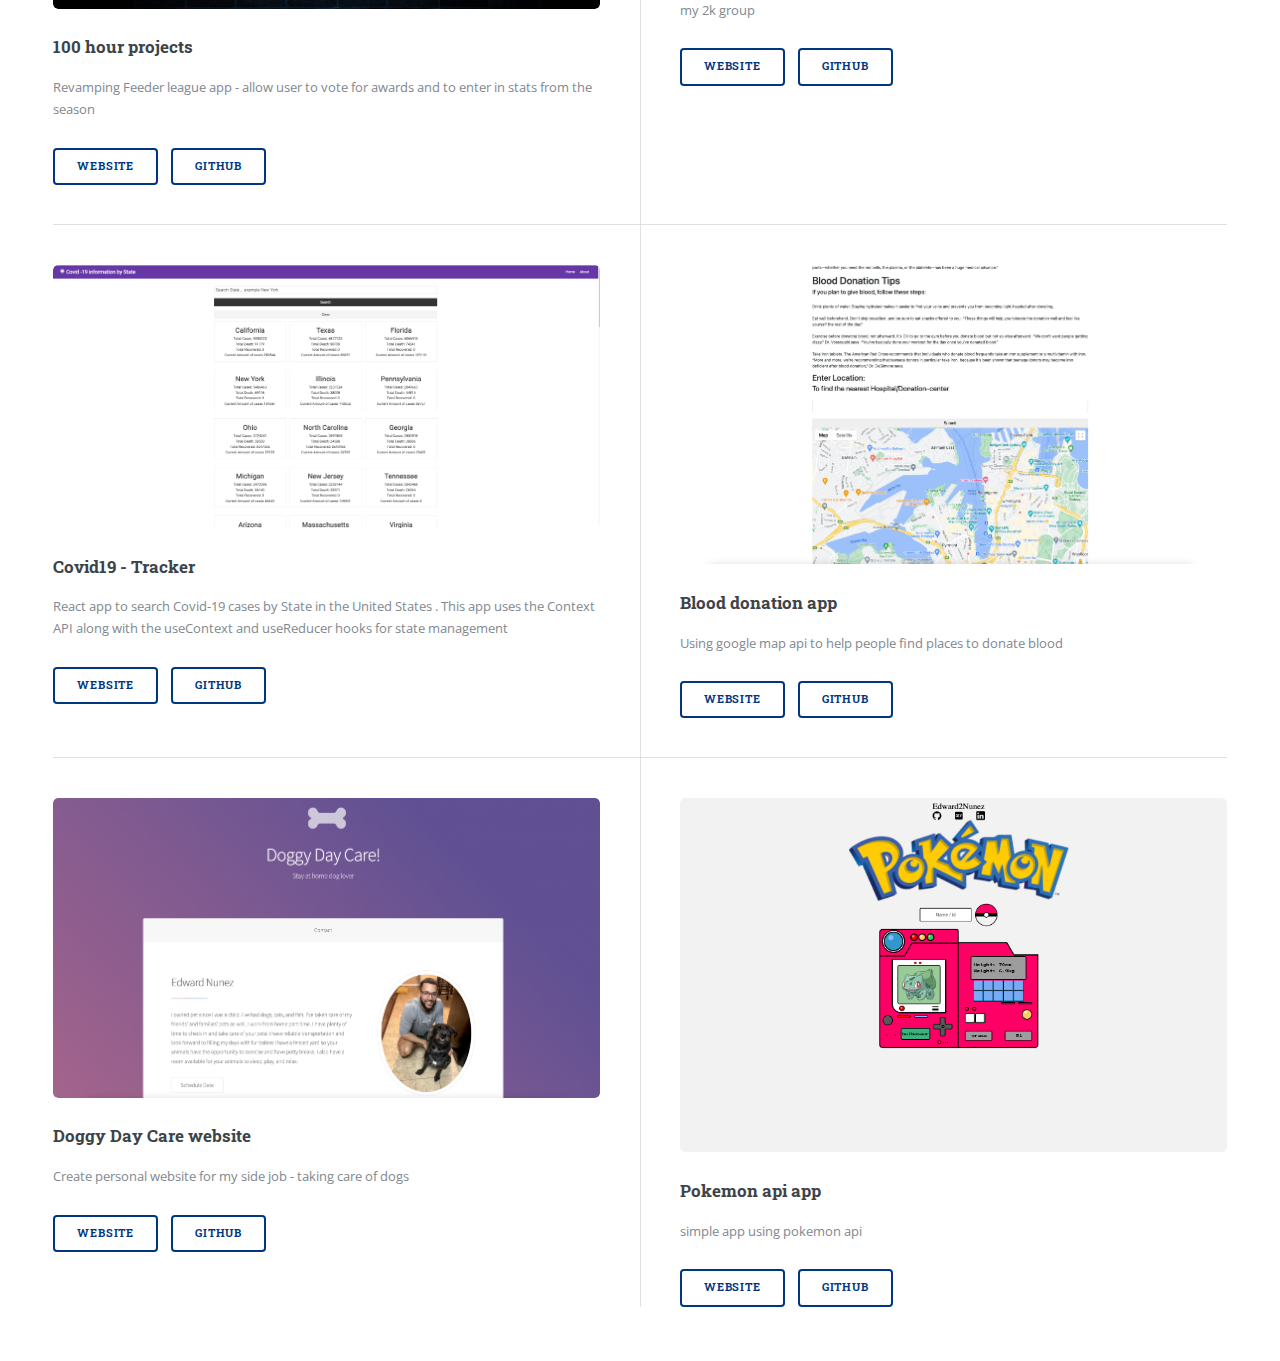
<file: index2.html>
<!DOCTYPE HTML>
<html>
	<head>
		<title>Edward2Nunez About me page</title>
		<meta charset="utf-8" />
		<meta name="viewport" content="width=device-width, initial-scale=1, user-scalable=no" />
		<link rel="stylesheet" href="assets/css/main.css" />
		<script src="snowstorm.js"></script>
		<script>
		snowStorm.autoStart = false;
		change()</script>
	<link rel="icon" href="/images/selfie.png">
	
	</head>
	<body class="is-preload">

		<!-- Wrapper -->
			<div id="wrapper">

				<!-- Main -->
					<div id="main">
						<div class="inner">

							<!-- Header -->
								<header id="header">
									<a href="index.html" class="logo"><strong>First</strong>, solve the problem. <strong>Then</strong>, write the code.</a>
									<ul class="icons">
										<li><a title="Night Mode" onclick="change()" class="icon fa-snowflake"><span class="label">Night-Mode</span></a></li>
										<li><a title="Send Email" href="mailto:edwardnunez31@gmail.com" class="icon fa-envelope"><span class="label">Email</span></a></li>
										<li><a title="Twitter" target="_blank" href="https://twitter.com/Edward2Nunez" class="icon brands fa-twitter"><span class="label">Twitter</span></a></li>
										<li><a title="Linked-In" target="_blank" href="https://www.linkedin.com/in/edward2nunez/" class="icon brands fa-linkedin"><span class="label">Linked-In</span></a></li>
										<li><a title="Github" target="_blank" href="https://github.com/edward2550" class="icon brands fa-github"><span class="label">Github</span></a></li>
										<li><a title="Angel List" target="_blank" href="https://angel.co/u/edward-nunez-1" class="icon brands fa-angellist"><span class="label">Angel List</span></a></li>
									</ul>
								</header>

							<!-- Banner -->
								<section id="banner">
									<div class="content">
										<header>
											<h1>About Me</h1>
										</header>
										<p>My name is Edward Nunez. I’m a community-taught full-stack web developer , I build, create, and develop web applications. The unique combination of creativity, logic, technology and never running out of new things to discover, drives my excitement and passion for web development. When I’m not at my computer I like to spend my time in the gym , playing nba2k and hanging out with friends .
                                        </p>
										<ul class="actions">
											<li><a  target="_blank" href="https://docs.google.com/document/d/1r398UHXt544XVHtRfdsJzqS1Hpx1NflJ/edit?usp=sharing&ouid=106325803418397946628&rtpof=true&sd=true" class="button big">Resume</a></li>
										</ul>
									</div>
									<span class="image object">
										<img src="images/selfie.png" alt="" />
									</span>
								</section>

							<!-- Section -->
								<section>
									<header class="major">
										<h2>Erat lacinia</h2>
									</header>
									<div class="features">
										<article>
											<span class="icon fa-gem"></span>
											<div class="content">
												<h3>Web App Development</h3>
												<p>Front-end and back-end web development and design, from wireframes and UI/UX design, to Full Stack Web Applications</p>
											</div>
										</article>
										<article>
											<span class="icon solid fa-paper-plane"></span>
											<div class="content">
												<h3>Consultation</h3>
												<p> It all begins with a conversation where we'll pinpoint what this project is all about.</p>
											</div>
										</article>
										<article>
											<span class="icon solid fa-rocket"></span>
											<div class="content">
												<h3>Launch & Support</h3>
												<p>Peace of mind is delivered with the final project in the form of available ongoing support.</p>
											</div>
										</article>
										<article>
											<span class="icon solid fa-signal"></span>
											<div class="content">
												<h3>Responsive Design</h3>
												<p>Built to look and perform beautifully on all types of devices, with a page structure that is logical and helps users (and search engines) browse efficiently</p>
											</div>
										</article>
									</div>
								</section>

							<!-- Section -->
							<section>
								<header class="major">
									<h2>Projects</h2>
								</header>
								<div class="posts">
									<article>
										<a href="" class="image"><img src="images/coming soon.jpeg" alt="" /></a>
										<h3>100 hour projects</h3>
										<p>Revamping Feeder league app - allow user to vote for awards and to enter in stats from the season</p>
										<ul class="actions">
											<li><a href="#" class="button">website</a></li>
											<li><a href="#" class="button">Github</a></li>
										</ul>
									</article>
									<article>
										<a target="_blank" href="https://feeder-league.netlify.app/" class="image"><img src="images/Screen Shot 2022-06-08 at 10.42.40 AM.png" alt="" /></a>
										<h3>Feeder League</h3>
										<p>HTML5, CSS3, Javascript & Heroku - FullStack App - Application that represents stats from my 2k group</p>
										<ul class="actions">
											<li><a target="_blank" href="https://feeder-league.netlify.app/" class="button">website</a></li>
											<li><a target="_blank" href="https://github.com/edward2550/Feeder-leauge-part-1" class="button">Github</a></li>
										</ul>
									</article>
									<article>
										<a target="_blank" href="https://civd1999999.netlify.app/" class="image"><img src="images/Screen Shot 2022-05-18 at 1.32.54 PM.png" alt="" /></a>
										<h3>Covid19 - Tracker</h3>
										<p>React app to search Covid-19 cases by State in the United States . This app uses the Context API along with the useContext and useReducer hooks for state management</p>
										<ul class="actions">
											<li><a target="_blank" href="https://civd1999999.netlify.app/" class="button">website</a></li>
											<li><a target="_blank" href="https://github.com/edward2550/Coivd-19-Tracker" class="button">Github</a></li>
										</ul>
									</article>
									<article>
										<a target="_blank" href="https://blood2donate.netlify.app" class="image"><img src="images/Screen Shot 2022-08-30 at 11.40.07 AM.png" alt="" /></a>
										<h3>Blood donation app</h3>
										<p>Using google map api to help people find places to donate blood</p>
										<ul class="actions">
											<li><a target="_blank" href="https://blood2donate.netlify.app" class="button">website</a></li>
											<li><a target="_blank" href="https://github.com/edward2550/Blood-Donation-App" class="button">Github</a></li>
										</ul>
									</article>
									<article>
										<a target="_blank" href="https://dog-daycare-ed.netlify.app/" class="image"><img src="images/Screen Shot 2022-08-30 at 11.36.24 AM.png" alt="" /></a>
										<h3>Doggy Day Care website</h3>
										<p>Create personal website for my side job - taking care of dogs</p>
										<ul class="actions">
											<li><a target="_blank" href="https://dog-daycare-ed.netlify.app/" class="button">website</a></li>
											<li><a target="_blank" href="#" class="button">Github</a></li>
										</ul>
									</article>
									<article>
										<a target="_blank" href="https://pokemon-api-e2n.netlify.app/" class="image"><img src="images/Screen Shot 2022-08-30 at 11.31.26 AM.png" alt="" /></a>
										<h3>Pokemon api app</h3>
										<p>simple app using pokemon api </p>
										<ul class="actions">
											<li><a target="_blank" href="https://pokemon-api-e2n.netlify.app/" class="button">website</a></li>
											<li><a target="_blank" href="https://github.com/edward2550/Pokemon-api" class="button">Github</a></li>
										</ul>
									</article>
								</div>
							</section>
						</div>
					</div>

				<!-- Sidebar -->
					<div id="sidebar">
						<div class="inner">

							<!-- Search -->
								<section id="search" class="alt">
									<form method="post" action="#">
										<input type="text" name="query" id="query" placeholder="Search" />
									</form>
								</section>

							<!-- Menu -->
								<section>
									<header class="major">
										<h2>Get in Touch</h2>
									</header>
									<p>Would love to connect and chat</p>
									<ul class="contact">
										<li class="icon solid fa-envelope">
											<a href="mailto:edwardnunez31@gmail.com" name="Email" target="_blank" href="edwardnunez31@gmail.com">Edwardnunez31@gmail.com</a></li>
										<li class="icon brands fa-twitter" ><a name="Twitter" target="_blank" href="https://twitter.com/Edward2Nunez">@Edward2Nunez</a></li>
										<li class="icon brands fa-linkedin"><a name="Linked-In" target="_blank" href="https://www.linkedin.com/in/edward2nunez/">Edward2Nunez/LinkedIn</a></li>
										<li class="icon brands fa-github"><a name="Github" target="_blank" href="https://github.com/edward2550">Edward2Nunez/Github</a></li>
									</section>

							<!-- Section -->
								
							<!-- Section -->

							<!-- Footer -->

						</div>
					</div>

			</div>

		<!-- Scripts -->
			<script src="assets/js/jquery.min.js"></script>
			<script src="assets/js/browser.min.js"></script>
			<script src="assets/js/breakpoints.min.js"></script>
			<script src="assets/js/util.js"></script>
			<script src="assets/js/main.js"></script>

	</body>
</html>
</file>
<file: assets/css/main.css>
@import url(fontawesome-all.min.css);
@import url("https://fonts.googleapis.com/css?family=Open+Sans:400,600,400italic,600italic|Roboto+Slab:400,700");
/*
	Editorial by HTML5 UP
	html5up.net | @ajlkn
	Free for personal and commercial use under the CCA 3.0 license (html5up.net/license)
*/
html, body, div, span, applet, object,
iframe, h1, h2, h3, h4, h5, h6, p, blockquote,
pre, a, abbr, acronym, address, big, cite,
code, del, dfn, em, img, ins, kbd, q, s, samp,
small, strike, strong, sub, sup, tt, var, b,
u, i, center, dl, dt, dd, ol, ul, li, fieldset,
form, label, legend, table, caption, tbody,
tfoot, thead, tr, th, td, article, aside,
canvas, details, embed, figure, figcaption,
footer, header, hgroup, menu, nav, output, ruby,
section, summary, time, mark, audio, video {
  margin: 0;
  padding: 0;
  border: 0;
  font-size: 100%;
  font: inherit;
  vertical-align: baseline; }

article, aside, details, figcaption, figure,
footer, header, hgroup, menu, nav, section {
  display: block; }

body {
  line-height: 1; }

ol, ul {
  list-style: none; }

blockquote, q {
  quotes: none; }
  blockquote:before, blockquote:after, q:before, q:after {
    content: '';
    content: none; }

table {
  border-collapse: collapse;
  border-spacing: 0; }

body {
  -webkit-text-size-adjust: none; }

mark {
  background-color: transparent;
  color: inherit; }

input::-moz-focus-inner {
  border: 0;
  padding: 0; }

input, select, textarea {
  -moz-appearance: none;
  -webkit-appearance: none;
  -ms-appearance: none;
  appearance: none; }

/* Basic */
@-ms-viewport {
  width: device-width; }

body {
  -ms-overflow-style: scrollbar; }

@media screen and (max-width: 480px) {
  html, body {
    min-width: 320px; } }

html {
  box-sizing: border-box; }

*, *:before, *:after {
  box-sizing: inherit; }

body {
  background: #ffffff; }
  body.is-preload *, body.is-preload *:before, body.is-preload *:after, body.is-resizing *, body.is-resizing *:before, body.is-resizing *:after {
    -moz-animation: none !important;
    -webkit-animation: none !important;
    -ms-animation: none !important;
    animation: none !important;
    -moz-transition: none !important;
    -webkit-transition: none !important;
    -ms-transition: none !important;
    transition: none !important; }

/* Type */
body, input, select, textarea {
  color: #7f888f;
  font-family: "Open Sans", sans-serif;
  font-size: 13pt;
  font-weight: 400;
  line-height: 1.65; }
  @media screen and (max-width: 1680px) {
    body, input, select, textarea {
      font-size: 11pt; } }
  @media screen and (max-width: 1280px) {
    body, input, select, textarea {
      font-size: 10pt; } }
  @media screen and (max-width: 360px) {
    body, input, select, textarea {
      font-size: 9pt; } }

a {
  -moz-transition: color 0.2s ease-in-out, border-bottom-color 0.2s ease-in-out;
  -webkit-transition: color 0.2s ease-in-out, border-bottom-color 0.2s ease-in-out;
  -ms-transition: color 0.2s ease-in-out, border-bottom-color 0.2s ease-in-out;
  transition: color 0.2s ease-in-out, border-bottom-color 0.2s ease-in-out;
  border-bottom: dotted 1px;
  /* color: #f56a6a; */
  color: rgb(0, 55, 128);
  text-decoration: none; }
  a:hover {
    border-bottom-color: rgb(0, 55, 128);
    color: rgb(0, 55, 128) !important; }
    a:hover strong {
      color: inherit; }

strong, b {
  color: #3d4449;
  font-weight: 600; }

em, i {
  font-style: italic; }

p {
  margin: 0 0 2em 0; }

h1, h2, h3, h4, h5, h6 {
  color: #3d4449;
  font-family: "Roboto Slab", serif;
  font-weight: 700;
  line-height: 1.5;
  margin: 0 0 1em 0; }
  h1 a, h2 a, h3 a, h4 a, h5 a, h6 a {
    color: inherit;
    text-decoration: none;
    border-bottom: 0; }

h1 {
  font-size: 4em;
  margin: 0 0 0.5em 0;
  line-height: 1.3; }

h2 {
  font-size: 1.75em; }

h3 {
  font-size: 1.25em; }

h4 {
  font-size: 1.1em; }

h5 {
  font-size: 0.9em; }

h6 {
  font-size: 0.7em; }

@media screen and (max-width: 1680px) {
  h1 {
    font-size: 3.5em; } }

@media screen and (max-width: 980px) {
  h1 {
    font-size: 3.25em; } }

@media screen and (max-width: 736px) {
  h1 {
    font-size: 2em;
    line-height: 1.4; }
  h2 {
    font-size: 1.5em; } }

sub {
  font-size: 0.8em;
  position: relative;
  top: 0.5em; }

sup {
  font-size: 0.8em;
  position: relative;
  top: -0.5em; }

blockquote {
  border-left: solid 3px rgba(210, 215, 217, 0.75);
  font-style: italic;
  margin: 0 0 2em 0;
  padding: 0.5em 0 0.5em 2em; }

code {
  background: rgba(230, 235, 237, 0.25);
  border-radius: 0.375em;
  border: solid 1px rgba(210, 215, 217, 0.75);
  font-family: "Courier New", monospace;
  font-size: 0.9em;
  margin: 0 0.25em;
  padding: 0.25em 0.65em; }

pre {
  -webkit-overflow-scrolling: touch;
  font-family: "Courier New", monospace;
  font-size: 0.9em;
  margin: 0 0 2em 0; }
  pre code {
    display: block;
    line-height: 1.75;
    padding: 1em 1.5em;
    overflow-x: auto; }

hr {
  border: 0;
  border-bottom: solid 1pxrgb(0, 55, 128);
  margin: 2em 0; }
  hr.major {
    margin: 3em 0; }

.align-left {
  text-align: left; }

.align-center {
  text-align: center; }

.align-right {
  text-align: right; }

/* Row */
.row {
  display: flex;
  flex-wrap: wrap;
  box-sizing: border-box;
  align-items: stretch; }
  .row > * {
    box-sizing: border-box; }
  .row.gtr-uniform > * > :last-child {
    margin-bottom: 0; }
  .row.aln-left {
    justify-content: flex-start; }
  .row.aln-center {
    justify-content: center; }
  .row.aln-right {
    justify-content: flex-end; }
  .row.aln-top {
    align-items: flex-start; }
  .row.aln-middle {
    align-items: center; }
  .row.aln-bottom {
    align-items: flex-end; }
  .row > .imp {
    order: -1; }
  .row > .col-1 {
    width: 8.33333%; }
  .row > .off-1 {
    margin-left: 8.33333%; }
  .row > .col-2 {
    width: 16.66667%; }
  .row > .off-2 {
    margin-left: 16.66667%; }
  .row > .col-3 {
    width: 25%; }
  .row > .off-3 {
    margin-left: 25%; }
  .row > .col-4 {
    width: 33.33333%; }
  .row > .off-4 {
    margin-left: 33.33333%; }
  .row > .col-5 {
    width: 41.66667%; }
  .row > .off-5 {
    margin-left: 41.66667%; }
  .row > .col-6 {
    width: 50%; }
  .row > .off-6 {
    margin-left: 50%; }
  .row > .col-7 {
    width: 58.33333%; }
  .row > .off-7 {
    margin-left: 58.33333%; }
  .row > .col-8 {
    width: 66.66667%; }
  .row > .off-8 {
    margin-left: 66.66667%; }
  .row > .col-9 {
    width: 75%; }
  .row > .off-9 {
    margin-left: 75%; }
  .row > .col-10 {
    width: 83.33333%; }
  .row > .off-10 {
    margin-left: 83.33333%; }
  .row > .col-11 {
    width: 91.66667%; }
  .row > .off-11 {
    margin-left: 91.66667%; }
  .row > .col-12 {
    width: 100%; }
  .row > .off-12 {
    margin-left: 100%; }
  .row.gtr-0 {
    margin-top: 0;
    margin-left: 0em; }
    .row.gtr-0 > * {
      padding: 0 0 0 0em; }
    .row.gtr-0.gtr-uniform {
      margin-top: 0em; }
      .row.gtr-0.gtr-uniform > * {
        padding-top: 0em; }
  .row.gtr-25 {
    margin-top: 0;
    margin-left: -0.375em; }
    .row.gtr-25 > * {
      padding: 0 0 0 0.375em; }
    .row.gtr-25.gtr-uniform {
      margin-top: -0.375em; }
      .row.gtr-25.gtr-uniform > * {
        padding-top: 0.375em; }
  .row.gtr-50 {
    margin-top: 0;
    margin-left: -0.75em; }
    .row.gtr-50 > * {
      padding: 0 0 0 0.75em; }
    .row.gtr-50.gtr-uniform {
      margin-top: -0.75em; }
      .row.gtr-50.gtr-uniform > * {
        padding-top: 0.75em; }
  .row {
    margin-top: 0;
    margin-left: -1.5em; }
    .row > * {
      padding: 0 0 0 1.5em; }
    .row.gtr-uniform {
      margin-top: -1.5em; }
      .row.gtr-uniform > * {
        padding-top: 1.5em; }
  .row.gtr-150 {
    margin-top: 0;
    margin-left: -2.25em; }
    .row.gtr-150 > * {
      padding: 0 0 0 2.25em; }
    .row.gtr-150.gtr-uniform {
      margin-top: -2.25em; }
      .row.gtr-150.gtr-uniform > * {
        padding-top: 2.25em; }
  .row.gtr-200 {
    margin-top: 0;
    margin-left: -3em; }
    .row.gtr-200 > * {
      padding: 0 0 0 3em; }
    .row.gtr-200.gtr-uniform {
      margin-top: -3em; }
      .row.gtr-200.gtr-uniform > * {
        padding-top: 3em; }
  @media screen and (max-width: 1680px) {
    .row {
      display: flex;
      flex-wrap: wrap;
      box-sizing: border-box;
      align-items: stretch; }
      .row > * {
        box-sizing: border-box; }
      .row.gtr-uniform > * > :last-child {
        margin-bottom: 0; }
      .row.aln-left {
        justify-content: flex-start; }
      .row.aln-center {
        justify-content: center; }
      .row.aln-right {
        justify-content: flex-end; }
      .row.aln-top {
        align-items: flex-start; }
      .row.aln-middle {
        align-items: center; }
      .row.aln-bottom {
        align-items: flex-end; }
      .row > .imp-xlarge {
        order: -1; }
      .row > .col-1-xlarge {
        width: 8.33333%; }
      .row > .off-1-xlarge {
        margin-left: 8.33333%; }
      .row > .col-2-xlarge {
        width: 16.66667%; }
      .row > .off-2-xlarge {
        margin-left: 16.66667%; }
      .row > .col-3-xlarge {
        width: 25%; }
      .row > .off-3-xlarge {
        margin-left: 25%; }
      .row > .col-4-xlarge {
        width: 33.33333%; }
      .row > .off-4-xlarge {
        margin-left: 33.33333%; }
      .row > .col-5-xlarge {
        width: 41.66667%; }
      .row > .off-5-xlarge {
        margin-left: 41.66667%; }
      .row > .col-6-xlarge {
        width: 50%; }
      .row > .off-6-xlarge {
        margin-left: 50%; }
      .row > .col-7-xlarge {
        width: 58.33333%; }
      .row > .off-7-xlarge {
        margin-left: 58.33333%; }
      .row > .col-8-xlarge {
        width: 66.66667%; }
      .row > .off-8-xlarge {
        margin-left: 66.66667%; }
      .row > .col-9-xlarge {
        width: 75%; }
      .row > .off-9-xlarge {
        margin-left: 75%; }
      .row > .col-10-xlarge {
        width: 83.33333%; }
      .row > .off-10-xlarge {
        margin-left: 83.33333%; }
      .row > .col-11-xlarge {
        width: 91.66667%; }
      .row > .off-11-xlarge {
        margin-left: 91.66667%; }
      .row > .col-12-xlarge {
        width: 100%; }
      .row > .off-12-xlarge {
        margin-left: 100%; }
      .row.gtr-0 {
        margin-top: 0;
        margin-left: 0em; }
        .row.gtr-0 > * {
          padding: 0 0 0 0em; }
        .row.gtr-0.gtr-uniform {
          margin-top: 0em; }
          .row.gtr-0.gtr-uniform > * {
            padding-top: 0em; }
      .row.gtr-25 {
        margin-top: 0;
        margin-left: -0.375em; }
        .row.gtr-25 > * {
          padding: 0 0 0 0.375em; }
        .row.gtr-25.gtr-uniform {
          margin-top: -0.375em; }
          .row.gtr-25.gtr-uniform > * {
            padding-top: 0.375em; }
      .row.gtr-50 {
        margin-top: 0;
        margin-left: -0.75em; }
        .row.gtr-50 > * {
          padding: 0 0 0 0.75em; }
        .row.gtr-50.gtr-uniform {
          margin-top: -0.75em; }
          .row.gtr-50.gtr-uniform > * {
            padding-top: 0.75em; }
      .row {
        margin-top: 0;
        margin-left: -1.5em; }
        .row > * {
          padding: 0 0 0 1.5em; }
        .row.gtr-uniform {
          margin-top: -1.5em; }
          .row.gtr-uniform > * {
            padding-top: 1.5em; }
      .row.gtr-150 {
        margin-top: 0;
        margin-left: -2.25em; }
        .row.gtr-150 > * {
          padding: 0 0 0 2.25em; }
        .row.gtr-150.gtr-uniform {
          margin-top: -2.25em; }
          .row.gtr-150.gtr-uniform > * {
            padding-top: 2.25em; }
      .row.gtr-200 {
        margin-top: 0;
        margin-left: -3em; }
        .row.gtr-200 > * {
          padding: 0 0 0 3em; }
        .row.gtr-200.gtr-uniform {
          margin-top: -3em; }
          .row.gtr-200.gtr-uniform > * {
            padding-top: 3em; } }
  @media screen and (max-width: 1280px) {
    .row {
      display: flex;
      flex-wrap: wrap;
      box-sizing: border-box;
      align-items: stretch; }
      .row > * {
        box-sizing: border-box; }
      .row.gtr-uniform > * > :last-child {
        margin-bottom: 0; }
      .row.aln-left {
        justify-content: flex-start; }
      .row.aln-center {
        justify-content: center; }
      .row.aln-right {
        justify-content: flex-end; }
      .row.aln-top {
        align-items: flex-start; }
      .row.aln-middle {
        align-items: center; }
      .row.aln-bottom {
        align-items: flex-end; }
      .row > .imp-large {
        order: -1; }
      .row > .col-1-large {
        width: 8.33333%; }
      .row > .off-1-large {
        margin-left: 8.33333%; }
      .row > .col-2-large {
        width: 16.66667%; }
      .row > .off-2-large {
        margin-left: 16.66667%; }
      .row > .col-3-large {
        width: 25%; }
      .row > .off-3-large {
        margin-left: 25%; }
      .row > .col-4-large {
        width: 33.33333%; }
      .row > .off-4-large {
        margin-left: 33.33333%; }
      .row > .col-5-large {
        width: 41.66667%; }
      .row > .off-5-large {
        margin-left: 41.66667%; }
      .row > .col-6-large {
        width: 50%; }
      .row > .off-6-large {
        margin-left: 50%; }
      .row > .col-7-large {
        width: 58.33333%; }
      .row > .off-7-large {
        margin-left: 58.33333%; }
      .row > .col-8-large {
        width: 66.66667%; }
      .row > .off-8-large {
        margin-left: 66.66667%; }
      .row > .col-9-large {
        width: 75%; }
      .row > .off-9-large {
        margin-left: 75%; }
      .row > .col-10-large {
        width: 83.33333%; }
      .row > .off-10-large {
        margin-left: 83.33333%; }
      .row > .col-11-large {
        width: 91.66667%; }
      .row > .off-11-large {
        margin-left: 91.66667%; }
      .row > .col-12-large {
        width: 100%; }
      .row > .off-12-large {
        margin-left: 100%; }
      .row.gtr-0 {
        margin-top: 0;
        margin-left: 0em; }
        .row.gtr-0 > * {
          padding: 0 0 0 0em; }
        .row.gtr-0.gtr-uniform {
          margin-top: 0em; }
          .row.gtr-0.gtr-uniform > * {
            padding-top: 0em; }
      .row.gtr-25 {
        margin-top: 0;
        margin-left: -0.375em; }
        .row.gtr-25 > * {
          padding: 0 0 0 0.375em; }
        .row.gtr-25.gtr-uniform {
          margin-top: -0.375em; }
          .row.gtr-25.gtr-uniform > * {
            padding-top: 0.375em; }
      .row.gtr-50 {
        margin-top: 0;
        margin-left: -0.75em; }
        .row.gtr-50 > * {
          padding: 0 0 0 0.75em; }
        .row.gtr-50.gtr-uniform {
          margin-top: -0.75em; }
          .row.gtr-50.gtr-uniform > * {
            padding-top: 0.75em; }
      .row {
        margin-top: 0;
        margin-left: -1.5em; }
        .row > * {
          padding: 0 0 0 1.5em; }
        .row.gtr-uniform {
          margin-top: -1.5em; }
          .row.gtr-uniform > * {
            padding-top: 1.5em; }
      .row.gtr-150 {
        margin-top: 0;
        margin-left: -2.25em; }
        .row.gtr-150 > * {
          padding: 0 0 0 2.25em; }
        .row.gtr-150.gtr-uniform {
          margin-top: -2.25em; }
          .row.gtr-150.gtr-uniform > * {
            padding-top: 2.25em; }
      .row.gtr-200 {
        margin-top: 0;
        margin-left: -3em; }
        .row.gtr-200 > * {
          padding: 0 0 0 3em; }
        .row.gtr-200.gtr-uniform {
          margin-top: -3em; }
          .row.gtr-200.gtr-uniform > * {
            padding-top: 3em; } }
  @media screen and (max-width: 980px) {
    .row {
      display: flex;
      flex-wrap: wrap;
      box-sizing: border-box;
      align-items: stretch; }
      .row > * {
        box-sizing: border-box; }
      .row.gtr-uniform > * > :last-child {
        margin-bottom: 0; }
      .row.aln-left {
        justify-content: flex-start; }
      .row.aln-center {
        justify-content: center; }
      .row.aln-right {
        justify-content: flex-end; }
      .row.aln-top {
        align-items: flex-start; }
      .row.aln-middle {
        align-items: center; }
      .row.aln-bottom {
        align-items: flex-end; }
      .row > .imp-medium {
        order: -1; }
      .row > .col-1-medium {
        width: 8.33333%; }
      .row > .off-1-medium {
        margin-left: 8.33333%; }
      .row > .col-2-medium {
        width: 16.66667%; }
      .row > .off-2-medium {
        margin-left: 16.66667%; }
      .row > .col-3-medium {
        width: 25%; }
      .row > .off-3-medium {
        margin-left: 25%; }
      .row > .col-4-medium {
        width: 33.33333%; }
      .row > .off-4-medium {
        margin-left: 33.33333%; }
      .row > .col-5-medium {
        width: 41.66667%; }
      .row > .off-5-medium {
        margin-left: 41.66667%; }
      .row > .col-6-medium {
        width: 50%; }
      .row > .off-6-medium {
        margin-left: 50%; }
      .row > .col-7-medium {
        width: 58.33333%; }
      .row > .off-7-medium {
        margin-left: 58.33333%; }
      .row > .col-8-medium {
        width: 66.66667%; }
      .row > .off-8-medium {
        margin-left: 66.66667%; }
      .row > .col-9-medium {
        width: 75%; }
      .row > .off-9-medium {
        margin-left: 75%; }
      .row > .col-10-medium {
        width: 83.33333%; }
      .row > .off-10-medium {
        margin-left: 83.33333%; }
      .row > .col-11-medium {
        width: 91.66667%; }
      .row > .off-11-medium {
        margin-left: 91.66667%; }
      .row > .col-12-medium {
        width: 100%; }
      .row > .off-12-medium {
        margin-left: 100%; }
      .row.gtr-0 {
        margin-top: 0;
        margin-left: 0em; }
        .row.gtr-0 > * {
          padding: 0 0 0 0em; }
        .row.gtr-0.gtr-uniform {
          margin-top: 0em; }
          .row.gtr-0.gtr-uniform > * {
            padding-top: 0em; }
      .row.gtr-25 {
        margin-top: 0;
        margin-left: -0.375em; }
        .row.gtr-25 > * {
          padding: 0 0 0 0.375em; }
        .row.gtr-25.gtr-uniform {
          margin-top: -0.375em; }
          .row.gtr-25.gtr-uniform > * {
            padding-top: 0.375em; }
      .row.gtr-50 {
        margin-top: 0;
        margin-left: -0.75em; }
        .row.gtr-50 > * {
          padding: 0 0 0 0.75em; }
        .row.gtr-50.gtr-uniform {
          margin-top: -0.75em; }
          .row.gtr-50.gtr-uniform > * {
            padding-top: 0.75em; }
      .row {
        margin-top: 0;
        margin-left: -1.5em; }
        .row > * {
          padding: 0 0 0 1.5em; }
        .row.gtr-uniform {
          margin-top: -1.5em; }
          .row.gtr-uniform > * {
            padding-top: 1.5em; }
      .row.gtr-150 {
        margin-top: 0;
        margin-left: -2.25em; }
        .row.gtr-150 > * {
          padding: 0 0 0 2.25em; }
        .row.gtr-150.gtr-uniform {
          margin-top: -2.25em; }
          .row.gtr-150.gtr-uniform > * {
            padding-top: 2.25em; }
      .row.gtr-200 {
        margin-top: 0;
        margin-left: -3em; }
        .row.gtr-200 > * {
          padding: 0 0 0 3em; }
        .row.gtr-200.gtr-uniform {
          margin-top: -3em; }
          .row.gtr-200.gtr-uniform > * {
            padding-top: 3em; } }
  @media screen and (max-width: 736px) {
    .row {
      display: flex;
      flex-wrap: wrap;
      box-sizing: border-box;
      align-items: stretch; }
      .row > * {
        box-sizing: border-box; }
      .row.gtr-uniform > * > :last-child {
        margin-bottom: 0; }
      .row.aln-left {
        justify-content: flex-start; }
      .row.aln-center {
        justify-content: center; }
      .row.aln-right {
        justify-content: flex-end; }
      .row.aln-top {
        align-items: flex-start; }
      .row.aln-middle {
        align-items: center; }
      .row.aln-bottom {
        align-items: flex-end; }
      .row > .imp-small {
        order: -1; }
      .row > .col-1-small {
        width: 8.33333%; }
      .row > .off-1-small {
        margin-left: 8.33333%; }
      .row > .col-2-small {
        width: 16.66667%; }
      .row > .off-2-small {
        margin-left: 16.66667%; }
      .row > .col-3-small {
        width: 25%; }
      .row > .off-3-small {
        margin-left: 25%; }
      .row > .col-4-small {
        width: 33.33333%; }
      .row > .off-4-small {
        margin-left: 33.33333%; }
      .row > .col-5-small {
        width: 41.66667%; }
      .row > .off-5-small {
        margin-left: 41.66667%; }
      .row > .col-6-small {
        width: 50%; }
      .row > .off-6-small {
        margin-left: 50%; }
      .row > .col-7-small {
        width: 58.33333%; }
      .row > .off-7-small {
        margin-left: 58.33333%; }
      .row > .col-8-small {
        width: 66.66667%; }
      .row > .off-8-small {
        margin-left: 66.66667%; }
      .row > .col-9-small {
        width: 75%; }
      .row > .off-9-small {
        margin-left: 75%; }
      .row > .col-10-small {
        width: 83.33333%; }
      .row > .off-10-small {
        margin-left: 83.33333%; }
      .row > .col-11-small {
        width: 91.66667%; }
      .row > .off-11-small {
        margin-left: 91.66667%; }
      .row > .col-12-small {
        width: 100%; }
      .row > .off-12-small {
        margin-left: 100%; }
      .row.gtr-0 {
        margin-top: 0;
        margin-left: 0em; }
        .row.gtr-0 > * {
          padding: 0 0 0 0em; }
        .row.gtr-0.gtr-uniform {
          margin-top: 0em; }
          .row.gtr-0.gtr-uniform > * {
            padding-top: 0em; }
      .row.gtr-25 {
        margin-top: 0;
        margin-left: -0.375em; }
        .row.gtr-25 > * {
          padding: 0 0 0 0.375em; }
        .row.gtr-25.gtr-uniform {
          margin-top: -0.375em; }
          .row.gtr-25.gtr-uniform > * {
            padding-top: 0.375em; }
      .row.gtr-50 {
        margin-top: 0;
        margin-left: -0.75em; }
        .row.gtr-50 > * {
          padding: 0 0 0 0.75em; }
        .row.gtr-50.gtr-uniform {
          margin-top: -0.75em; }
          .row.gtr-50.gtr-uniform > * {
            padding-top: 0.75em; }
      .row {
        margin-top: 0;
        margin-left: -1.5em; }
        .row > * {
          padding: 0 0 0 1.5em; }
        .row.gtr-uniform {
          margin-top: -1.5em; }
          .row.gtr-uniform > * {
            padding-top: 1.5em; }
      .row.gtr-150 {
        margin-top: 0;
        margin-left: -2.25em; }
        .row.gtr-150 > * {
          padding: 0 0 0 2.25em; }
        .row.gtr-150.gtr-uniform {
          margin-top: -2.25em; }
          .row.gtr-150.gtr-uniform > * {
            padding-top: 2.25em; }
      .row.gtr-200 {
        margin-top: 0;
        margin-left: -3em; }
        .row.gtr-200 > * {
          padding: 0 0 0 3em; }
        .row.gtr-200.gtr-uniform {
          margin-top: -3em; }
          .row.gtr-200.gtr-uniform > * {
            padding-top: 3em; } }
  @media screen and (max-width: 480px) {
    .row {
      display: flex;
      flex-wrap: wrap;
      box-sizing: border-box;
      align-items: stretch; }
      .row > * {
        box-sizing: border-box; }
      .row.gtr-uniform > * > :last-child {
        margin-bottom: 0; }
      .row.aln-left {
        justify-content: flex-start; }
      .row.aln-center {
        justify-content: center; }
      .row.aln-right {
        justify-content: flex-end; }
      .row.aln-top {
        align-items: flex-start; }
      .row.aln-middle {
        align-items: center; }
      .row.aln-bottom {
        align-items: flex-end; }
      .row > .imp-xsmall {
        order: -1; }
      .row > .col-1-xsmall {
        width: 8.33333%; }
      .row > .off-1-xsmall {
        margin-left: 8.33333%; }
      .row > .col-2-xsmall {
        width: 16.66667%; }
      .row > .off-2-xsmall {
        margin-left: 16.66667%; }
      .row > .col-3-xsmall {
        width: 25%; }
      .row > .off-3-xsmall {
        margin-left: 25%; }
      .row > .col-4-xsmall {
        width: 33.33333%; }
      .row > .off-4-xsmall {
        margin-left: 33.33333%; }
      .row > .col-5-xsmall {
        width: 41.66667%; }
      .row > .off-5-xsmall {
        margin-left: 41.66667%; }
      .row > .col-6-xsmall {
        width: 50%; }
      .row > .off-6-xsmall {
        margin-left: 50%; }
      .row > .col-7-xsmall {
        width: 58.33333%; }
      .row > .off-7-xsmall {
        margin-left: 58.33333%; }
      .row > .col-8-xsmall {
        width: 66.66667%; }
      .row > .off-8-xsmall {
        margin-left: 66.66667%; }
      .row > .col-9-xsmall {
        width: 75%; }
      .row > .off-9-xsmall {
        margin-left: 75%; }
      .row > .col-10-xsmall {
        width: 83.33333%; }
      .row > .off-10-xsmall {
        margin-left: 83.33333%; }
      .row > .col-11-xsmall {
        width: 91.66667%; }
      .row > .off-11-xsmall {
        margin-left: 91.66667%; }
      .row > .col-12-xsmall {
        width: 100%; }
      .row > .off-12-xsmall {
        margin-left: 100%; }
      .row.gtr-0 {
        margin-top: 0;
        margin-left: 0em; }
        .row.gtr-0 > * {
          padding: 0 0 0 0em; }
        .row.gtr-0.gtr-uniform {
          margin-top: 0em; }
          .row.gtr-0.gtr-uniform > * {
            padding-top: 0em; }
      .row.gtr-25 {
        margin-top: 0;
        margin-left: -0.375em; }
        .row.gtr-25 > * {
          padding: 0 0 0 0.375em; }
        .row.gtr-25.gtr-uniform {
          margin-top: -0.375em; }
          .row.gtr-25.gtr-uniform > * {
            padding-top: 0.375em; }
      .row.gtr-50 {
        margin-top: 0;
        margin-left: -0.75em; }
        .row.gtr-50 > * {
          padding: 0 0 0 0.75em; }
        .row.gtr-50.gtr-uniform {
          margin-top: -0.75em; }
          .row.gtr-50.gtr-uniform > * {
            padding-top: 0.75em; }
      .row {
        margin-top: 0;
        margin-left: -1.5em; }
        .row > * {
          padding: 0 0 0 1.5em; }
        .row.gtr-uniform {
          margin-top: -1.5em; }
          .row.gtr-uniform > * {
            padding-top: 1.5em; }
      .row.gtr-150 {
        margin-top: 0;
        margin-left: -2.25em; }
        .row.gtr-150 > * {
          padding: 0 0 0 2.25em; }
        .row.gtr-150.gtr-uniform {
          margin-top: -2.25em; }
          .row.gtr-150.gtr-uniform > * {
            padding-top: 2.25em; }
      .row.gtr-200 {
        margin-top: 0;
        margin-left: -3em; }
        .row.gtr-200 > * {
          padding: 0 0 0 3em; }
        .row.gtr-200.gtr-uniform {
          margin-top: -3em; }
          .row.gtr-200.gtr-uniform > * {
            padding-top: 3em; } }

/* Section/Article */
section.special, article.special {
  text-align: center; }

header p {
  font-family: "Roboto Slab", serif;
  font-size: 1em;
  font-weight: 400;
  letter-spacing: 0.075em;
  margin-top: -0.5em; }

header.major > :last-child {
  border-bottom: solid 3px rgb(0, 55, 128);;
  display: inline-block;
  margin: 0 0 2em 0;
  padding: 0 0.75em 0.5em 0; }

header.main > :last-child {
  margin: 0 0 1em 0; }

/* Form */
form {
  margin: 0 0 2em 0; }

label {
  color: #3d4449;
  display: block;
  font-size: 0.9em;
  font-weight: 600;
  margin: 0 0 1em 0; }

input[type="text"],
input[type="password"],
input[type="email"],
input[type="tel"],
input[type="search"],
input[type="url"],
select,
textarea {
  -moz-appearance: none;
  -webkit-appearance: none;
  -ms-appearance: none;
  appearance: none;
  background: #ffffff;
  border-radius: 0.375em;
  border: none;
  border: solid 1px rgba(210, 215, 217, 0.75);
  color: inherit;
  display: block;
  outline: 0;
  padding: 0 1em;
  text-decoration: none;
  width: 100%; }
  input[type="text"]:invalid,
  input[type="password"]:invalid,
  input[type="email"]:invalid,
  input[type="tel"]:invalid,
  input[type="search"]:invalid,
  input[type="url"]:invalid,
  select:invalid,
  textarea:invalid {
    box-shadow: none; }
  input[type="text"]:focus,
  input[type="password"]:focus,
  input[type="email"]:focus,
  input[type="tel"]:focus,
  input[type="search"]:focus,
  input[type="url"]:focus,
  select:focus,
  textarea:focus {
    border-color: rgb(0, 55, 128);
    box-shadow: rgb(0, 55, 128);; }

select {
  background-image: url("data:image/svg+xml;charset=utf8,%3Csvg xmlns='http://www.w3.org/2000/svg' width='40' height='40' preserveAspectRatio='none' viewBox='0 0 40 40'%3E%3Cpath d='M9.4,12.3l10.4,10.4l10.4-10.4c0.2-0.2,0.5-0.4,0.9-0.4c0.3,0,0.6,0.1,0.9,0.4l3.3,3.3c0.2,0.2,0.4,0.5,0.4,0.9 c0,0.4-0.1,0.6-0.4,0.9L20.7,31.9c-0.2,0.2-0.5,0.4-0.9,0.4c-0.3,0-0.6-0.1-0.9-0.4L4.3,17.3c-0.2-0.2-0.4-0.5-0.4-0.9 c0-0.4,0.1-0.6,0.4-0.9l3.3-3.3c0.2-0.2,0.5-0.4,0.9-0.4S9.1,12.1,9.4,12.3z' fill='rgba(210, 215, 217, 0.75)' /%3E%3C/svg%3E");
  background-size: 1.25em;
  background-repeat: no-repeat;
  background-position: calc(100% - 1em) center;
  height: 2.75em;
  padding-right: 2.75em;
  text-overflow: ellipsis; }
  select option {
    color: #3d4449;
    background: #ffffff; }
  select:focus::-ms-value {
    background-color: transparent; }
  select::-ms-expand {
    display: none; }

input[type="text"],
input[type="password"],
input[type="email"],
input[type="tel"],
input[type="search"],
input[type="url"],
select {
  height: 2.75em; }

textarea {
  padding: 0.75em 1em; }

input[type="checkbox"],
input[type="radio"] {
  -moz-appearance: none;
  -webkit-appearance: none;
  -ms-appearance: none;
  appearance: none;
  display: block;
  float: left;
  margin-right: -2em;
  opacity: 0;
  width: 1em;
  z-index: -1; }
  input[type="checkbox"] + label,
  input[type="radio"] + label {
    text-decoration: none;
    color: #7f888f;
    cursor: pointer;
    display: inline-block;
    font-size: 1em;
    font-weight: 400;
    padding-left: 2.4em;
    padding-right: 0.75em;
    position: relative; }
    input[type="checkbox"] + label:before,
    input[type="radio"] + label:before {
      -moz-osx-font-smoothing: grayscale;
      -webkit-font-smoothing: antialiased;
      display: inline-block;
      font-style: normal;
      font-variant: normal;
      text-rendering: auto;
      line-height: 1;
      text-transform: none !important;
      font-family: 'Font Awesome 5 Free';
      font-weight: 900; }
    input[type="checkbox"] + label:before,
    input[type="radio"] + label:before {
      background: #ffffff;
      border-radius: 0.375em;
      border: solid 1px rgba(210, 215, 217, 0.75);
      content: '';
      display: inline-block;
      font-size: 0.8em;
      height: 2.0625em;
      left: 0;
      line-height: 2.0625em;
      position: absolute;
      text-align: center;
      top: 0;
      width: 2.0625em; }
  input[type="checkbox"]:checked + label:before,
  input[type="radio"]:checked + label:before {
    background: #3d4449;
    border-color: #3d4449;
    color: #ffffff;
    content: '\f00c'; }
  input[type="checkbox"]:focus + label:before,
  input[type="radio"]:focus + label:before {
    border-color: rgb(0, 55, 128);;
    box-shadow: 0 0 0 1px rgb(0, 55, 128); }

input[type="checkbox"] + label:before {
  border-radius: 0.375em; }

input[type="radio"] + label:before {
  border-radius: 100%; }

::-webkit-input-placeholder {
  color: #9fa3a6 !important;
  opacity: 1.0; }

:-moz-placeholder {
  color: #9fa3a6 !important;
  opacity: 1.0; }

::-moz-placeholder {
  color: #9fa3a6 !important;
  opacity: 1.0; }

:-ms-input-placeholder {
  color: #9fa3a6 !important;
  opacity: 1.0; }

/* Box */
.box {
  border-radius: 0.375em;
  border: solid 1px rgba(210, 215, 217, 0.75);
  margin-bottom: 2em;
  padding: 1.5em; }
  .box > :last-child,
  .box > :last-child > :last-child,
  .box > :last-child > :last-child > :last-child {
    margin-bottom: 0; }
  .box.alt {
    border: 0;
    border-radius: 0;
    padding: 0; }

/* Icon */
.icon {
  text-decoration: none;
  border-bottom: none;
  position: relative; }
  .icon:before {
    -moz-osx-font-smoothing: grayscale;
    -webkit-font-smoothing: antialiased;
    display: inline-block;
    font-style: normal;
    font-variant: normal;
    text-rendering: auto;
    line-height: 1;
    text-transform: none !important;
    font-family: 'Font Awesome 5 Free';
    font-weight: 400; }
  .icon > .label {
    display: none; }
  .icon:before {
    line-height: inherit; }
  .icon.solid:before {
    font-weight: 900; }
  .icon.brands:before {
    font-family: 'Font Awesome 5 Brands'; }

/* Image */
.image {
  border-radius: 0.375em;
  border: 0;
  display: inline-block;
  position: relative; }
  .image img {
    border-radius: 0.375em;
    display: block; }
  .image.left, .image.right {
    max-width: 40%; }
    .image.left img, .image.right img {
      width: 100%; }
  .image.left {
    float: left;
    padding: 0 1.5em 1em 0;
    top: 0.25em; }
  .image.right {
    float: right;
    padding: 0 0 1em 1.5em;
    top: 0.25em; }
  .image.fit {
    display: block;
    margin: 0 0 2em 0;
    width: 100%; }
    .image.fit img {
      width: 100%; }
  .image.main {
    display: block;
    margin: 0 0 3em 0;
    width: 100%; }
    .image.main img {
      width: 100%; }

a.image {
  overflow: hidden; }
  a.image img {
    -moz-transition: -moz-transform 0.2s ease;
    -webkit-transition: -webkit-transform 0.2s ease;
    -ms-transition: -ms-transform 0.2s ease;
    transition: transform 0.2s ease; }
  a.image:hover img {
    -moz-transform: scale(1.075);
    -webkit-transform: scale(1.075);
    -ms-transform: scale(1.075);
    transform: scale(1.075); }

/* List */
ol {
  list-style: decimal;
  margin: 0 0 2em 0;
  padding-left: 1.25em; }
  ol li {
    padding-left: 0.25em; }

ul {
  list-style: disc;
  margin: 0 0 2em 0;
  padding-left: 1em; }
  ul li {
    padding-left: 0.5em; }
  ul.alt {
    list-style: none;
    padding-left: 0; }
    ul.alt li {
      border-top: solid 1px rgba(210, 215, 217, 0.75);
      padding: 0.5em 0; }
      ul.alt li:first-child {
        border-top: 0;
        padding-top: 0; }

dl {
  margin: 0 0 2em 0; }
  dl dt {
    display: block;
    font-weight: 600;
    margin: 0 0 1em 0; }
  dl dd {
    margin-left: 2em; }

/* Actions */
ul.actions {
  display: -moz-flex;
  display: -webkit-flex;
  display: -ms-flex;
  display: flex;
  cursor: default;
  list-style: none;
  margin-left: -1em;
  padding-left: 0; }
  ul.actions li {
    padding: 0 0 0 1em;
    vertical-align: middle; }
  ul.actions.special {
    -moz-justify-content: center;
    -webkit-justify-content: center;
    -ms-justify-content: center;
    justify-content: center;
    width: 100%;
    margin-left: 0; }
    ul.actions.special li:first-child {
      padding-left: 0; }
  ul.actions.stacked {
    -moz-flex-direction: column;
    -webkit-flex-direction: column;
    -ms-flex-direction: column;
    flex-direction: column;
    margin-left: 0; }
    ul.actions.stacked li {
      padding: 1.3em 0 0 0; }
      ul.actions.stacked li:first-child {
        padding-top: 0; }
  ul.actions.fit {
    width: calc(100% + 1em); }
    ul.actions.fit li {
      -moz-flex-grow: 1;
      -webkit-flex-grow: 1;
      -ms-flex-grow: 1;
      flex-grow: 1;
      -moz-flex-shrink: 1;
      -webkit-flex-shrink: 1;
      -ms-flex-shrink: 1;
      flex-shrink: 1;
      width: 100%; }
      ul.actions.fit li > * {
        width: 100%; }
    ul.actions.fit.stacked {
      width: 100%; }

/* Icons */
ul.icons {
  cursor: default;
  list-style: none;
  padding-left: 0; }
  ul.icons li {
    display: inline-block;
    padding: 0 1em 0 0; }
    ul.icons li:last-child {
      padding-right: 0; }
    ul.icons li .icon {
      color: inherit; }
      ul.icons li .icon:before {
        font-size: 1.25em; }

/* Contact */
ul.contact {
  list-style: none;
  padding: 0; }
  ul.contact li {
    text-decoration: none;
    border-top: solid 1px rgba(210, 215, 217, 0.75);
    margin: 1.5em 0 0 0;
    padding: 1.5em 0 0 3em;
    position: relative; }
    ul.contact li:before {
      -moz-osx-font-smoothing: grayscale;
      -webkit-font-smoothing: antialiased;
      display: inline-block;
      font-style: normal;
      font-variant: normal;
      text-rendering: auto;ƒ
      line-height: 1;
      text-transform: none !important;
      font-family: 'Font Awesome 5 Free';
      font-weight: 400; }
    ul.contact li:before {
      color: rgb(0, 55, 128);
      display: inline-block;
      font-size: 1.5em;
      height: 1.125em;
      left: 0;
      line-height: 1.125em;
      position: absolute;
      text-align: center;
      top: 1em;
      width: 1.5em; }
    ul.contact li:first-child {
      border-top: 0;
      margin-top: 0;
      padding-top: 0; }
      ul.contact li:first-child:before {
        top: 0; }
    ul.contact li a {
      color: inherit; }

/* Pagination */
ul.pagination {
  cursor: default;
  list-style: none;
  padding-left: 0; }
  ul.pagination li {
    display: inline-block;
    padding-left: 0;
    vertical-align: middle; }
    ul.pagination li > .page {
      -moz-transition: background-color 0.2s ease-in-out, color 0.2s ease-in-out;
      -webkit-transition: background-color 0.2s ease-in-out, color 0.2s ease-in-out;
      -ms-transition: background-color 0.2s ease-in-out, color 0.2s ease-in-out;
      transition: background-color 0.2s ease-in-out, color 0.2s ease-in-out;
      border-bottom: 0;
      border-radius: 0.375em;
      display: inline-block;
      font-size: 0.8em;
      font-weight: 600;
      height: 2em;
      line-height: 2em;
      margin: 0 0.125em;
      min-width: 2em;
      padding: 0 0.5em;
      text-align: center; }
      ul.pagination li > .page.active {
        background-color:rgb(0, 55, 128);;
        color: #ffffff !important; }
        ul.pagination li > .page.active:hover {
          background-color: rgb(0, 55, 128);; }
        ul.pagination li > .page.active:active {
          background-color: rgb(0, 55, 128);; }
    ul.pagination li:first-child {
      padding-right: 0.75em; }
    ul.pagination li:last-child {
      padding-left: 0.75em; }
  @media screen and (max-width: 480px) {
    ul.pagination li:nth-child(n+2):nth-last-child(n+2) {
      display: none; }
    ul.pagination li:first-child {
      padding-right: 0; } }

/* Table */
.table-wrapper {
  -webkit-overflow-scrolling: touch;
  overflow-x: auto; }

table {
  margin: 0 0 2em 0;
  width: 100%; }
  table tbody tr {
    border: solid 1px rgba(210, 215, 217, 0.75);
    border-left: 0;
    border-right: 0; }
    table tbody tr:nth-child(2n + 1) {
      background-color: rgba(230, 235, 237, 0.25); }
  table td {
    padding: 0.75em 0.75em; }
  table th {
    color: #3d4449;
    font-size: 0.9em;
    font-weight: 600;
    padding: 0 0.75em 0.75em 0.75em;
    text-align: left; }
  table thead {
    border-bottom: solid 2px rgba(210, 215, 217, 0.75); }
  table tfoot {
    border-top: solid 2px rgba(210, 215, 217, 0.75); }
  table.alt {
    border-collapse: separate; }
    table.alt tbody tr td {
      border: solid 1px rgba(210, 215, 217, 0.75);
      border-left-width: 0;
      border-top-width: 0; }
      table.alt tbody tr td:first-child {
        border-left-width: 1px; }
    table.alt tbody tr:first-child td {
      border-top-width: 1px; }
    table.alt thead {
      border-bottom: 0; }
    table.alt tfoot {
      border-top: 0; }

/* Button */
input[type="submit"],
input[type="reset"],
input[type="button"],
button,
.button {
  -moz-appearance: none;
  -webkit-appearance: none;
  -ms-appearance: none;
  appearance: none;
  -moz-transition: background-color 0.2s ease-in-out, color 0.2s ease-in-out;
  -webkit-transition: background-color 0.2s ease-in-out, color 0.2s ease-in-out;
  -ms-transition: background-color 0.2s ease-in-out, color 0.2s ease-in-out;
  transition: background-color 0.2s ease-in-out, color 0.2s ease-in-out;
  background-color: transparent;
  border-radius: 0.375em;
  border: 0;
  box-shadow: inset 0 0 0 2px rgb(0, 55, 128);;
  color:rgb(0, 55, 128) !important;
  cursor: pointer;
  display: inline-block;
  font-family: "Roboto Slab", serif;
  font-size: 0.8em;
  font-weight: 700;
  height: 3.5em;
  letter-spacing: 0.075em;
  line-height: 3.5em;
  padding: 0 2.25em;
  text-align: center;
  text-decoration: none;
  text-transform: uppercase;
  white-space: nowrap; }
  input[type="submit"]:hover,
  input[type="reset"]:hover,
  input[type="button"]:hover,
  button:hover,
  .button:hover {
    background-color: rgba(106, 245, 108, 0.1); }
  input[type="submit"]:active,
  input[type="reset"]:active,
  input[type="button"]:active,
  button:active,
  .button:active {
    background-color: rgb(0, 55, 128);; }
  input[type="submit"].icon:before,
  input[type="reset"].icon:before,
  input[type="button"].icon:before,
  button.icon:before,
  .button.icon:before {
    margin-right: 0.5em; }
  input[type="submit"].fit,
  input[type="reset"].fit,
  input[type="button"].fit,
  button.fit,
  .button.fit {
    width: 100%; }
  input[type="submit"].small,
  input[type="reset"].small,
  input[type="button"].small,
  button.small,
  .button.small {
    font-size: 0.6em; }
  input[type="submit"].large,
  input[type="reset"].large,
  input[type="button"].large,
  button.large,
  .button.large {
    font-size: 1em;
    height: 3.65em;
    line-height: 3.65em; }
  input[type="submit"].primary,
  input[type="reset"].primary,
  input[type="button"].primary,
  button.primary,
  .button.primary {
    background-color: rgb(0, 55, 128);;
    box-shadow: none;
    color: #ffffff !important; }
    input[type="submit"].primary:hover,
    input[type="reset"].primary:hover,
    input[type="button"].primary:hover,
    button.primary:hover,
    .button.primary:hover {
      background-color: rgb(0, 55, 128);; }
    input[type="submit"].primary:active,
    input[type="reset"].primary:active,
    input[type="button"].primary:active,
    button.primary:active,
    .button.primary:active {
      background-color: rgb(0, 55, 128);; }
  input[type="submit"].disabled, input[type="submit"]:disabled,
  input[type="reset"].disabled,
  input[type="reset"]:disabled,
  input[type="button"].disabled,
  input[type="button"]:disabled,
  button.disabled,
  button:disabled,
  .button.disabled,
  .button:disabled {
    pointer-events: none;
    opacity: 0.25; }

/* Mini Posts */
.mini-posts article {
  border-top: solid 1px rgba(210, 215, 217, 0.75);
  margin-top: 2em;
  padding-top: 2em; }
  .mini-posts article .image {
    display: block;
    margin: 0 0 1.5em 0; }
    .mini-posts article .image img {
      display: block;
      width: 100%; }
  .mini-posts article:first-child {
    border-top: 0;
    margin-top: 0;
    padding-top: 0; }

/* Features */
.features {
  display: -moz-flex;
  display: -webkit-flex;
  display: -ms-flex;
  display: flex;
  -moz-flex-wrap: wrap;
  -webkit-flex-wrap: wrap;
  -ms-flex-wrap: wrap;
  flex-wrap: wrap;
  margin: 0 0 2em -3em;
  width: calc(100% + 3em); }
  .features article {
    -moz-align-items: center;
    -webkit-align-items: center;
    -ms-align-items: center;
    align-items: center;
    display: -moz-flex;
    display: -webkit-flex;
    display: -ms-flex;
    display: flex;
    margin: 0 0 3em 3em;
    position: relative;
    width: calc(50% - 3em); }
    .features article:nth-child(2n - 1) {
      margin-right: 1.5em; }
    .features article:nth-child(2n) {
      margin-left: 1.5em; }
    .features article:nth-last-child(1), .features article:nth-last-child(2) {
      margin-bottom: 0; }
    .features article .icon {
      -moz-flex-grow: 0;
      -webkit-flex-grow: 0;
      -ms-flex-grow: 0;
      flex-grow: 0;
      -moz-flex-shrink: 0;
      -webkit-flex-shrink: 0;
      -ms-flex-shrink: 0;
      flex-shrink: 0;
      display: block;
      height: 10em;
      line-height: 10em;
      margin: 0 2em 0 0;
      text-align: center;
      width: 10em; }
      .features article .icon:before {
        color: rgb(0, 55, 128);;
        font-size: 2.75rem;
        position: relative;
        top: 0.05em; }
      .features article .icon:after {
        -moz-transform: rotate(45deg);
        -webkit-transform: rotate(45deg);
        -ms-transform: rotate(45deg);
        transform: rotate(45deg);
        border-radius: 0.25rem;
        border: solid 2px rgba(210, 215, 217, 0.75);
        content: '';
        display: block;
        height: 7em;
        left: 50%;
        margin: -3.5em 0 0 -3.5em;
        position: absolute;
        top: 50%;
        width: 7em; }
    .features article .content {
      -moz-flex-grow: 1;
      -webkit-flex-grow: 1;
      -ms-flex-grow: 1;
      flex-grow: 1;
      -moz-flex-shrink: 1;
      -webkit-flex-shrink: 1;
      -ms-flex-shrink: 1;
      flex-shrink: 1;
      width: 100%; }
      .features article .content > :last-child {
        margin-bottom: 0; }
  @media screen and (max-width: 980px) {
    .features {
      margin: 0 0 2em 0;
      width: 100%; }
      .features article {
        margin: 0 0 3em 0;
        width: 100%; }
        .features article:nth-child(2n - 1) {
          margin-right: 0; }
        .features article:nth-child(2n) {
          margin-left: 0; }
        .features article:nth-last-child(1), .features article:nth-last-child(2) {
          margin-bottom: 3em; }
        .features article:last-child {
          margin-bottom: 0; }
        .features article .icon {
          height: 8em;
          line-height: 8em;
          width: 8em; }
          .features article .icon:before {
            font-size: 2.25rem; }
          .features article .icon:after {
            height: 6em;
            margin: -3em 0 0 -3em;
            width: 6em; } }
  @media screen and (max-width: 480px) {
    .features article {
      -moz-flex-direction: column;
      -webkit-flex-direction: column;
      -ms-flex-direction: column;
      flex-direction: column;
      -moz-align-items: -moz-flex-start;
      -webkit-align-items: -webkit-flex-start;
      -ms-align-items: -ms-flex-start;
      align-items: flex-start; }
      .features article .icon {
        height: 6em;
        line-height: 6em;
        margin: 0 0 1.5em 0;
        width: 6em; }
        .features article .icon:before {
          font-size: 1.5rem; }
        .features article .icon:after {
          height: 4em;
          margin: -2em 0 0 -2em;
          width: 4em; } }
  @media screen and (max-width: 480px) {
    .features article .icon:before {
      font-size: 1.25rem; } }

/* Posts */
.posts {
  display: -moz-flex;
  display: -webkit-flex;
  display: -ms-flex;
  display: flex;
  -moz-flex-wrap: wrap;
  -webkit-flex-wrap: wrap;
  -ms-flex-wrap: wrap;
  flex-wrap: wrap;
  margin: 0 0 2em -6em;
  width: calc(100% + 6em); }
  .posts article {
    -moz-flex-grow: 0;
    -webkit-flex-grow: 0;
    -ms-flex-grow: 0;
    flex-grow: 0;
    -moz-flex-shrink: 1;
    -webkit-flex-shrink: 1;
    -ms-flex-shrink: 1;
    flex-shrink: 1;
    margin: 0 0 6em 6em;
    position: relative;
    width: calc(33.33333% - 6em); }
    .posts article:before {
      background: rgba(210, 215, 217, 0.75);
      content: '';
      display: block;
      height: calc(100% + 6em);
      left: -3em;
      position: absolute;
      top: 0;
      width: 1px; }
    .posts article:after {
      background: rgba(210, 215, 217, 0.75);
      bottom: -3em;
      content: '';
      display: block;
      height: 1px;
      position: absolute;
      right: 0;
      width: calc(100% + 6em); }
    .posts article > :last-child {
      margin-bottom: 0; }
    .posts article .image {
      display: block;
      margin: 0 0 2em 0; }
      .posts article .image img {
        display: block;
        width: 100%; }
  @media screen and (min-width: 1681px) {
    .posts article:nth-child(3n + 1):before {
      display: none; }
    .posts article:nth-child(3n + 1):after {
      width: 100%; }
    .posts article:nth-last-child(1), .posts article:nth-last-child(2), .posts article:nth-last-child(3) {
      margin-bottom: 0; }
      .posts article:nth-last-child(1):before, .posts article:nth-last-child(2):before, .posts article:nth-last-child(3):before {
        height: 100%; }
      .posts article:nth-last-child(1):after, .posts article:nth-last-child(2):after, .posts article:nth-last-child(3):after {
        display: none; } }
  @media screen and (max-width: 1680px) {
    .posts article {
      width: calc(50% - 6em); }
      .posts article:nth-last-child(3) {
        margin-bottom: 6em; } }
  @media screen and (min-width: 481px) and (max-width: 1680px) {
    .posts article:nth-child(2n + 1):before {
      display: none; }
    .posts article:nth-child(2n + 1):after {
      width: 100%; }
    .posts article:nth-last-child(1), .posts article:nth-last-child(2) {
      margin-bottom: 0; }
      .posts article:nth-last-child(1):before, .posts article:nth-last-child(2):before {
        height: 100%; }
      .posts article:nth-last-child(1):after, .posts article:nth-last-child(2):after {
        display: none; } }
  @media screen and (max-width: 736px) {
    .posts {
      margin: 0 0 2em -4.5em;
      width: calc(100% + 4.5em); }
      .posts article {
        margin: 0 0 4.5em 4.5em;
        width: calc(50% - 4.5em); }
        .posts article:before {
          height: calc(100% + 4.5em);
          left: -2.25em; }
        .posts article:after {
          bottom: -2.25em;
          width: calc(100% + 4.5em); }
        .posts article:nth-last-child(3) {
          margin-bottom: 4.5em; } }
  @media screen and (max-width: 480px) {
    .posts {
      margin: 0 0 2em 0;
      width: 100%; }
      .posts article {
        margin: 0 0 4.5em 0;
        width: 100%; }
        .posts article:before {
          display: none; }
        .posts article:after {
          width: 100%; }
        .posts article:last-child {
          margin-bottom: 0; }
          .posts article:last-child:after {
            display: none; } }

/* Wrapper */
#wrapper {
  display: -moz-flex;
  display: -webkit-flex;
  display: -ms-flex;
  display: flex;
  -moz-flex-direction: row-reverse;
  -webkit-flex-direction: row-reverse;
  -ms-flex-direction: row-reverse;
  flex-direction: row-reverse;
  min-height: 100vh; }

/* Main */
#main {
  -moz-flex-grow: 1;
  -webkit-flex-grow: 1;
  -ms-flex-grow: 1;
  flex-grow: 1;
  -moz-flex-shrink: 1;
  -webkit-flex-shrink: 1;
  -ms-flex-shrink: 1;
  flex-shrink: 1;
  width: 100%; }
  #main > .inner {
    padding: 0 6em 0.1em 6em ;
    margin: 0 auto;
    max-width: 110em; }
    #main > .inner > section {
      padding: 6em 0 4em 0 ;
      border-top: solid 2px rgba(210, 215, 217, 0.75); }
      #main > .inner > section:first-of-type {
        border-top: 0 !important; }
  @media screen and (max-width: 1680px) {
    #main > .inner {
      padding: 0 5em 0.1em 5em ; }
      #main > .inner > section {
        padding: 5em 0 3em 0 ; } }
  @media screen and (max-width: 1280px) {
    #main > .inner {
      padding: 0 4em 0.1em 4em ; }
      #main > .inner > section {
        padding: 4em 0 2em 0 ; } }
  @media screen and (max-width: 736px) {
    #main > .inner {
      padding: 0 2em 0.1em 2em ; }
      #main > .inner > section {
        padding: 3em 0 1em 0 ; } }

/* Sidebar */
#search form {
  text-decoration: none;
  position: relative; }
  #search form:before {
    -moz-osx-font-smoothing: grayscale;
    -webkit-font-smoothing: antialiased;
    display: inline-block;
    font-style: normal;
    font-variant: normal;
    text-rendering: auto;
    line-height: 1;
    text-transform: none !important;
    font-family: 'Font Awesome 5 Free';
    font-weight: 900; }
  #search form:before {
    -moz-transform: scaleX(-1);
    -webkit-transform: scaleX(-1);
    -ms-transform: scaleX(-1);
    transform: scaleX(-1);
    color: #7f888f;
    content: '\f002';
    cursor: default;
    display: block;
    font-size: 1.5em;
    height: 2em;
    line-height: 2em;
    opacity: 0.325;
    position: absolute;
    right: 0;
    text-align: center;
    top: 0;
    width: 2em; }
  #search form input[type="text"] {
    padding-right: 2.75em; }

#sidebar {
  -moz-flex-grow: 0;
  -webkit-flex-grow: 0;
  -ms-flex-grow: 0;
  flex-grow: 0;
  -moz-flex-shrink: 0;
  -webkit-flex-shrink: 0;
  -ms-flex-shrink: 0;
  flex-shrink: 0;
  -moz-transition: margin-left 0.5s ease, box-shadow 0.5s ease;
  -webkit-transition: margin-left 0.5s ease, box-shadow 0.5s ease;
  -ms-transition: margin-left 0.5s ease, box-shadow 0.5s ease;
  transition: margin-left 0.5s ease, box-shadow 0.5s ease;
  background-color: #f5f6f7;
  font-size: 0.9em;
  position: relative;
  width: 26em; }
  #sidebar h2 {
    font-size: 1.38889em; }
  #sidebar > .inner {
    padding: 2.22222em 2.22222em 2.44444em 2.22222em ;
    position: relative;
    width: 26em; }
    #sidebar > .inner > * {
      border-bottom: solid 2px rgba(210, 215, 217, 0.75);
      margin: 0 0 3.5em 0;
      padding: 0 0 3.5em 0; }
      #sidebar > .inner > * > :last-child {
        margin-bottom: 0; }
      #sidebar > .inner > *:last-child {
        border-bottom: 0;
        margin-bottom: 0;
        padding-bottom: 0; }
    #sidebar > .inner > .alt {
      background-color: #eff1f2;
      border-bottom: 0;
      margin: -2.22222em 0 4.44444em -2.22222em;
      padding: 2.22222em;
      width: calc(100% + 4.44444em); }
  #sidebar .toggle {
    text-decoration: none;
    -moz-transition: left 0.5s ease;
    -webkit-transition: left 0.5s ease;
    -ms-transition: left 0.5s ease;
    transition: left 0.5s ease;
    -webkit-tap-highlight-color: rgba(255, 255, 255, 0);
    border: 0;
    display: block;
    height: 7.5em;
    left: 26em;
    line-height: 7.5em;
    outline: 0;
    overflow: hidden;
    position: absolute;
    text-align: center;
    text-indent: -15em;
    white-space: nowrap;
    top: 0;
    width: 6em;
    z-index: 10000; }
    #sidebar .toggle:before {
      -moz-osx-font-smoothing: grayscale;
      -webkit-font-smoothing: antialiased;
      display: inline-block;
      font-style: normal;
      font-variant: normal;
      text-rendering: auto;
      line-height: 1;
      text-transform: none !important;
      font-family: 'Font Awesome 5 Free';
      font-weight: 900; }
    #sidebar .toggle:before {
      content: '\f0c9';
      font-size: 2rem;
      height: inherit;
      left: 0;
      line-height: inherit;
      position: absolute;
      text-indent: 0;
      top: 0;
      width: inherit; }
  #sidebar.inactive {
    margin-left: -26em; }
  @media screen and (max-width: 1680px) {
    #sidebar {
      width: 24em; }
      #sidebar > .inner {
        padding: 1.66667em 1.66667em 1.33333em 1.66667em ;
        width: 24em; }
        #sidebar > .inner > .alt {
          margin: -1.66667em 0 3.33333em -1.66667em;
          padding: 1.66667em;
          width: calc(100% + 3.33333em); }
      #sidebar .toggle {
        height: 6.25em;
        left: 24em;
        line-height: 6.25em;
        text-indent: 5em;
        width: 5em; }
        #sidebar .toggle:before {
          font-size: 1.5rem; }
      #sidebar.inactive {
        margin-left: -24em; } }
  @media screen and (max-width: 1280px) {
    #sidebar {
      box-shadow: 0 0 5em 0 rgba(0, 0, 0, 0.175);
      height: 100%;
      left: 0;
      position: fixed;
      top: 0;
      z-index: 10000; }
      #sidebar.inactive {
        box-shadow: none; }
      #sidebar > .inner {
        -webkit-overflow-scrolling: touch;
        height: 100%;
        left: 0;
        overflow-x: hidden;
        overflow-y: auto;
        position: absolute;
        top: 0; }
        #sidebar > .inner:after {
          content: '';
          display: block;
          height: 4em;
          width: 100%; }
      #sidebar .toggle {
        text-indent: 6em;
        width: 6em; }
        #sidebar .toggle:before {
          font-size: 1.5rem;
          margin-left: -0.4375em; }
      body.is-preload #sidebar {
        display: none; } }
  @media screen and (max-width: 736px) {
    #sidebar .toggle {
      text-indent: 7.25em;
      width: 7.25em; }
      #sidebar .toggle:before {
        color: #7f888f;
        margin-left: -0.0625em;
        margin-top: -0.25em;
        font-size: 1.1rem;
        z-index: 1; }
      #sidebar .toggle:after {
        background: rgba(222, 225, 226, 0.75);
        border-radius: 0.375em;
        content: '';
        height: 3.5em;
        left: 1em;
        position: absolute;
        top: 1em;
        width: 5em; } }

/* Header */
#header {
  display: -moz-flex;
  display: -webkit-flex;
  display: -ms-flex;
  display: flex;
  border-bottom: solid 5px rgb(0, 55, 128);;
  padding: 6em 0 1em 0;
  position: relative; }
  #header > * {
    -moz-flex: 1;
    -webkit-flex: 1;
    -ms-flex: 1;
    flex: 1;
    margin-bottom: 0; }
  #header .logo {
    border-bottom: 0;
    color: inherit;
    font-family: "Roboto Slab", serif;
    font-size: 1.125em; }
  #header .icons {
    text-align: right; }
  @media screen and (max-width: 1680px) {
    #header {
      padding-top: 5em; } }
  @media screen and (max-width: 736px) {
    #header {
      padding-top: 6.5em; }
      #header .logo {
        font-size: 1.25em;
        margin: 0; }
      #header .icons {
        height: 5em;
        line-height: 5em;
        position: absolute;
        right: -0.5em;
        top: 0; } }

/* Banner */
#banner {
  padding: 6em 0 4em 0 ;
  display: -moz-flex;
  display: -webkit-flex;
  display: -ms-flex;
  display: flex; }
  #banner h1 {
    margin-top: -0.125em; }
  #banner .content {
    -moz-flex-grow: 1;
    -webkit-flex-grow: 1;
    -ms-flex-grow: 1;
    flex-grow: 1;
    -moz-flex-shrink: 1;
    -webkit-flex-shrink: 1;
    -ms-flex-shrink: 1;
    flex-shrink: 1;
    width: 50%; }
  #banner .image {
    -moz-flex-grow: 0;
    -webkit-flex-grow: 0;
    -ms-flex-grow: 0;
    flex-grow: 0;
    -moz-flex-shrink: 0;
    -webkit-flex-shrink: 0;
    -ms-flex-shrink: 0;
    flex-shrink: 0;
    display: block;
    margin: 0 0 2em 4em;
    width: 50%; }
    #banner .image img {
      height: 100%;
      -moz-object-fit: cover;
      -webkit-object-fit: cover;
      -ms-object-fit: cover;
      object-fit: cover;
      -moz-object-position: center;
      -webkit-object-position: center;
      -ms-object-position: center;
      object-position: center;
      width: 100%; }
  @media screen and (orientation: portrait) {
    #banner {
      -moz-flex-direction: column-reverse;
      -webkit-flex-direction: column-reverse;
      -ms-flex-direction: column-reverse;
      flex-direction: column-reverse; }
      #banner h1 br {
        display: none; }
      #banner .content {
        -moz-flex-grow: 0;
        -webkit-flex-grow: 0;
        -ms-flex-grow: 0;
        flex-grow: 0;
        -moz-flex-shrink: 0;
        -webkit-flex-shrink: 0;
        -ms-flex-shrink: 0;
        flex-shrink: 0;
        width: 100%; }
      #banner .image {
        -moz-flex-grow: 0;
        -webkit-flex-grow: 0;
        -ms-flex-grow: 0;
        flex-grow: 0;
        -moz-flex-shrink: 0;
        -webkit-flex-shrink: 0;
        -ms-flex-shrink: 0;
        flex-shrink: 0;
        margin: 0 0 4em 0;
        height: 25em;
        max-height: 50vh;
        min-height: 18em;
        width: 100%; } }
  @media screen and (orientation: portrait) and (max-width: 480px) {
    #banner .image {
      max-height: 35vh; } }

/* Footer */
#footer .copyright {
  color: #9fa3a6;
  font-size: 0.9em; }
  #footer .copyright a {
    color: inherit; }

/* Menu */
#menu ul {
  -moz-user-select: none;
  -webkit-user-select: none;
  -ms-user-select: none;
  user-select: none;
  color: #3d4449;
  font-family: "Roboto Slab", serif;
  font-weight: 400;
  letter-spacing: 0.075em;
  list-style: none;
  margin-bottom: 0;
  padding: 0;
  text-transform: uppercase; }
  #menu ul a, #menu ul span {
    border-bottom: 0;
    color: inherit;
    cursor: pointer;
    display: block;
    font-size: 0.9em;
    padding: 0.625em 0; }
    #menu ul a:hover, #menu ul span:hover {
      color: rgb(0, 55, 128); }
    #menu ul a.opener, #menu ul span.opener {
      -moz-transition: color 0.2s ease-in-out;
      -webkit-transition: color 0.2s ease-in-out;
      -ms-transition: color 0.2s ease-in-out;
      transition: color 0.2s ease-in-out;
      text-decoration: none;
      -webkit-tap-highlight-color: rgba(255, 255, 255, 0);
      position: relative; }
      #menu ul a.opener:before, #menu ul span.opener:before {
        -moz-osx-font-smoothing: grayscale;
        -webkit-font-smoothing: antialiased;
        display: inline-block;
        font-style: normal;
        font-variant: normal;
        text-rendering: auto;
        line-height: 1;
        text-transform: none !important;
        font-family: 'Font Awesome 5 Free';
        font-weight: 900; }
      #menu ul a.opener:before, #menu ul span.opener:before {
        -moz-transition: color 0.2s ease-in-out, -moz-transform 0.2s ease-in-out;
        -webkit-transition: color 0.2s ease-in-out, -webkit-transform 0.2s ease-in-out;
        -ms-transition: color 0.2s ease-in-out, -ms-transform 0.2s ease-in-out;
        transition: color 0.2s ease-in-out, transform 0.2s ease-in-out;
        color: #9fa3a6;
        content: '\f078';
        position: absolute;
        right: 0; }
      #menu ul a.opener:hover:before, #menu ul span.opener:hover:before {
        color:rgb(0, 55, 128);; }
      #menu ul a.opener.active + ul, #menu ul span.opener.active + ul {
        display: block; }
      #menu ul a.opener.active:before, #menu ul span.opener.active:before {
        -moz-transform: rotate(-180deg);
        -webkit-transform: rotate(-180deg);
        -ms-transform: rotate(-180deg);
        transform: rotate(-180deg); }

#menu > ul > li {
  border-top: solid 1px rgba(210, 215, 217, 0.75);
  margin: 0.5em 0 0 0;
  padding: 0.5em 0 0 0; }
  #menu > ul > li > ul {
    color: #9fa3a6;
    display: none;
    margin: 0.5em 0 1.5em 0;
    padding-left: 1em; }
    #menu > ul > li > ul a, #menu > ul > li > ul span {
      font-size: 0.8em; }
    #menu > ul > li > ul > li {
      margin: 0.125em 0 0 0;
      padding: 0.125em 0 0 0; }
  #menu > ul > li:first-child {
    border-top: 0;
    margin-top: 0;
    padding-top: 0; }


h1, h2, h3, h4, h5, h6, strong, b, ul.icon  {
    transition: color 750ms ease-in-out;
}

body, #sidebar, #search{
    transition: background 750ms ease-in-out;
}

h1.change, h2.change, h3.change, h4.change, h5.change, h6.change, strong.change, b.change, a.icon.change, ul.icon.change  {
     color: #efefef;
}

#sidebar.change, #search.alt.change {
    background: #121212;
}

body.change {
     background: #090909;
}


.dot{
  width: 35px;
  height: 35px;
  position:absolute;
  background: url(../../images/leaf.png);
  background-size: 100% 100%;
  opacity: 1;
  transition: opacity 750ms ease-in-out;
}

ul.icons li .icon.change{
    color: white;
}
ul.contact a.change {
    color: white;
}
p.copyright em.change {
    color: white;
}
a.button.change {
    color: white !important;
    
}
</file>
